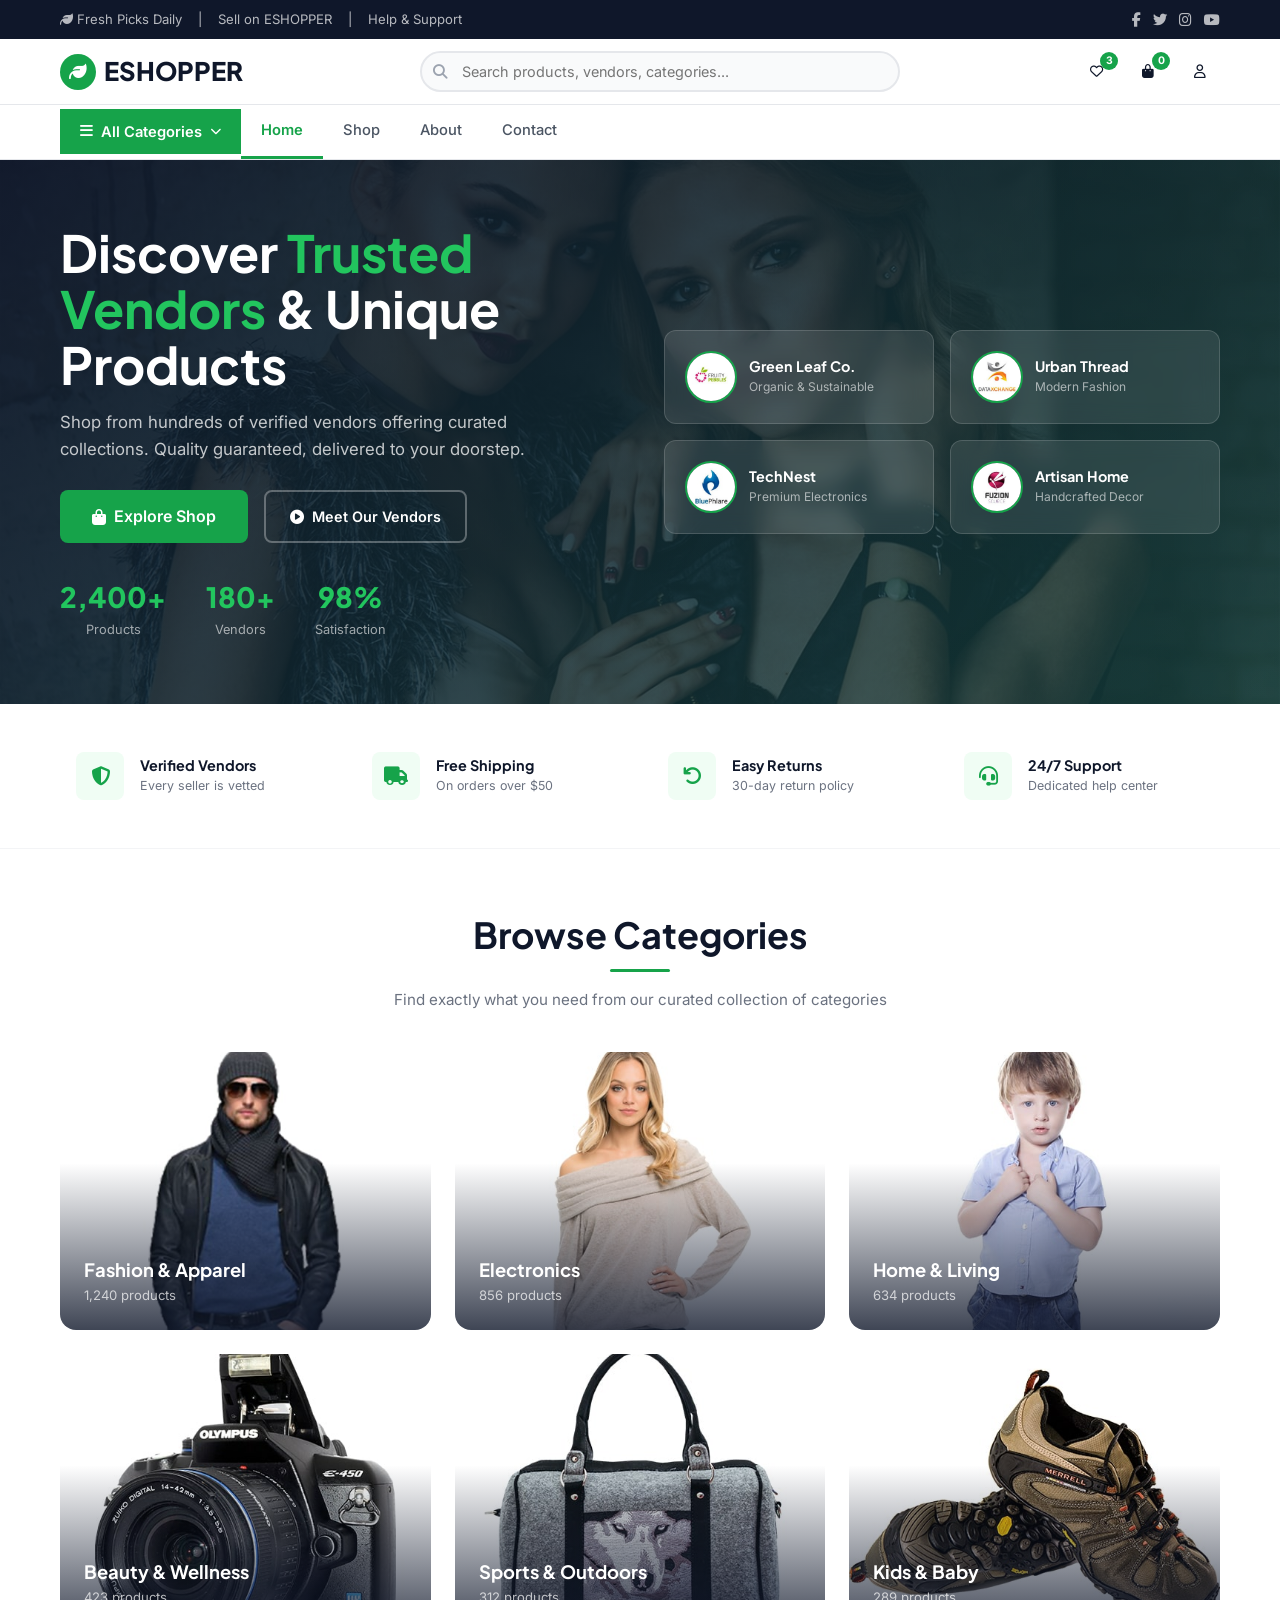
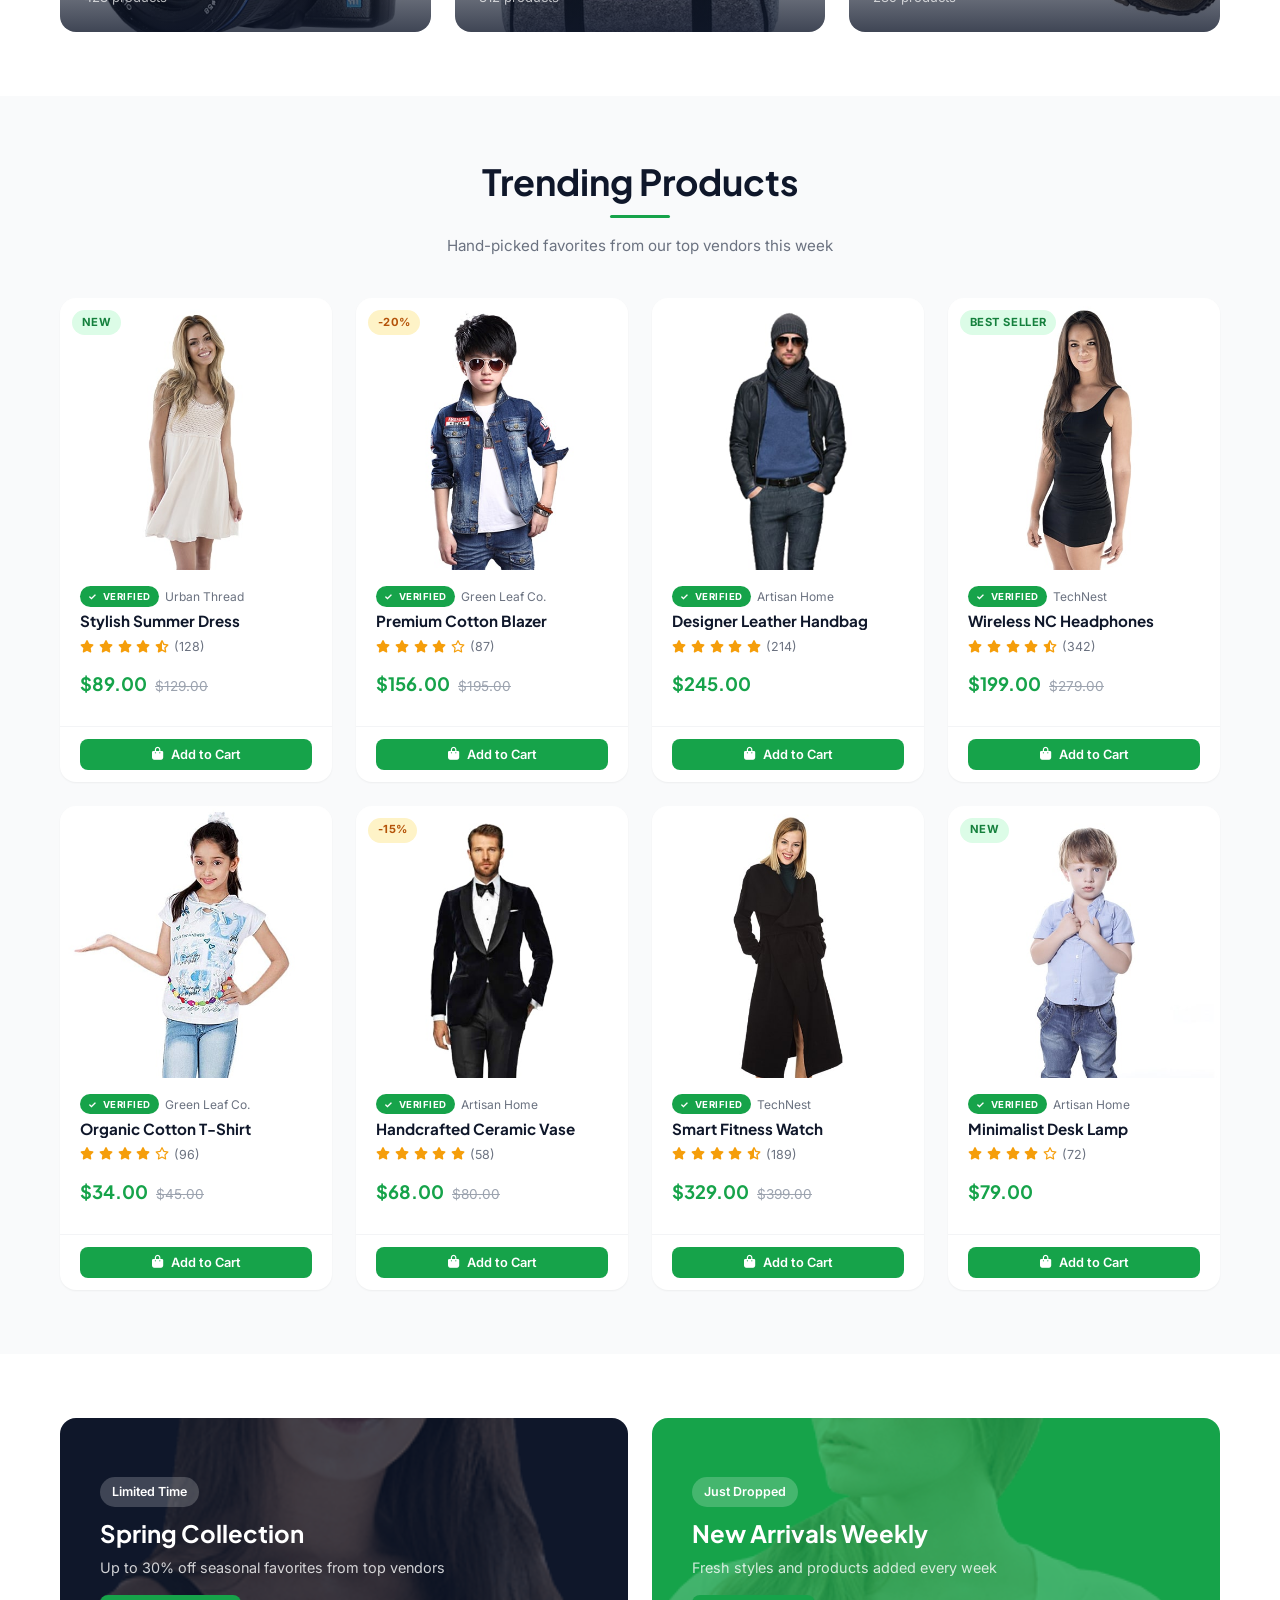
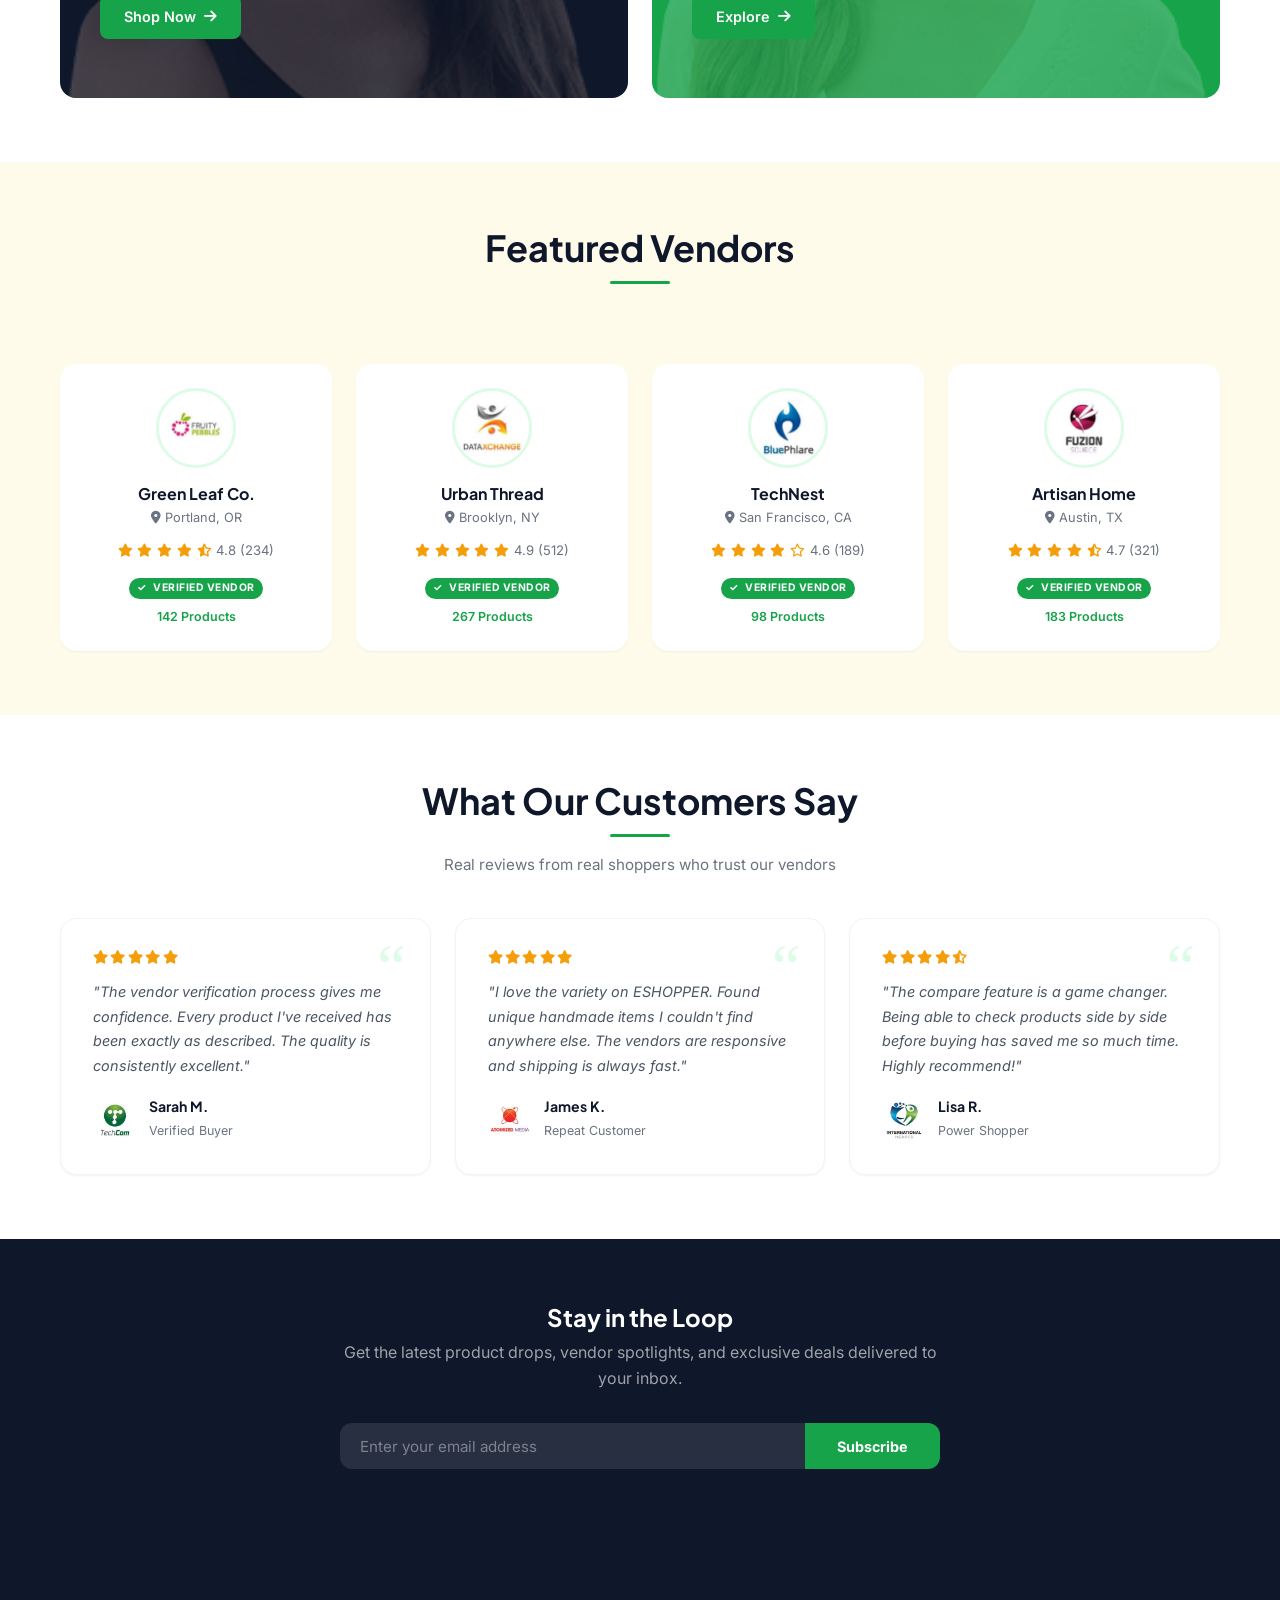
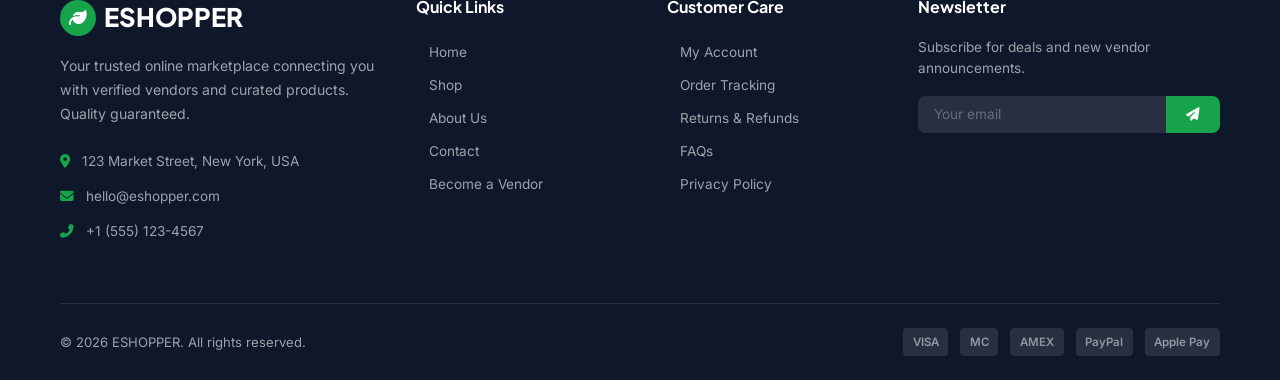
<file: index.html>
<!DOCTYPE html>
<html lang="en">
<head>
  <meta charset="utf-8">
  <meta name="viewport" content="width=device-width, initial-scale=1.0">
  <title>ESHOPPER - Online Marketplace</title>
  <meta name="description" content="ESHOPPER - Discover curated products from verified vendors. Your trusted online marketplace for quality goods.">
  <link rel="preconnect" href="https://fonts.googleapis.com">
  <link rel="preconnect" href="https://fonts.gstatic.com" crossorigin>
  <link href="https://fonts.googleapis.com/css2?family=Inter:wght@400;500;600;700&family=Plus+Jakarta+Sans:wght@500;600;700;800&display=swap" rel="stylesheet">
  <link rel="stylesheet" href="https://cdnjs.cloudflare.com/ajax/libs/font-awesome/6.5.1/css/all.min.css">
  <link rel="stylesheet" href="assets/css/style.css">
</head>
<body>

  <!-- Topbar -->
  <div class="topbar">
    <div class="container">
      <div class="topbar-inner">
        <div class="topbar-links">
          <a href="#"><i class="fas fa-leaf"></i> Fresh Picks Daily</a>
          <span>|</span>
          <a href="#">Sell on ESHOPPER</a>
          <span>|</span>
          <a href="#">Help & Support</a>
        </div>
        <div class="topbar-social">
          <a href="#"><i class="fab fa-facebook-f"></i></a>
          <a href="#"><i class="fab fa-twitter"></i></a>
          <a href="#"><i class="fab fa-instagram"></i></a>
          <a href="#"><i class="fab fa-youtube"></i></a>
        </div>
      </div>
    </div>
  </div>

  <!-- Header -->
  <header class="header" id="header">
    <div class="container">
      <div class="header-inner">
        <a href="index.html" class="logo">
          <span class="logo-leaf"><i class="fas fa-leaf"></i></span>
          ESHOPPER
        </a>
        <div class="search-bar">
          <i class="fas fa-search search-icon"></i>
          <input type="text" placeholder="Search products, vendors, categories...">
        </div>
        <div class="header-actions">
          <button class="header-action-btn" aria-label="Wishlist">
            <i class="far fa-heart"></i>
            <span class="count">3</span>
          </button>
          <button class="header-action-btn" aria-label="Cart" data-add>
            <i class="fas fa-shopping-bag"></i>
            <span class="count">0</span>
          </button>
          <button class="header-action-btn" aria-label="Account">
            <i class="far fa-user"></i>
          </button>
          <button class="burger" id="burger" aria-label="Toggle menu">
            <span></span><span></span><span></span>
          </button>
        </div>
      </div>
    </div>
  </header>

  <!-- Navigation -->
  <nav class="navbar" id="navbar">
    <div class="container">
      <div class="navbar-inner">
        <div class="categories-dropdown" id="categoriesDropdown">
          <button class="categories-trigger" id="catTrigger">
            <i class="fas fa-bars"></i> All Categories <i class="fas fa-chevron-down" style="font-size:0.7rem"></i>
          </button>
          <div class="categories-menu" id="catMenu">
            <a href="shop.html"><i class="fas fa-tshirt"></i> Fashion & Apparel <span class="cat-count">1,240</span></a>
            <a href="shop.html"><i class="fas fa-laptop"></i> Electronics <span class="cat-count">856</span></a>
            <a href="shop.html"><i class="fas fa-couch"></i> Home & Living <span class="cat-count">634</span></a>
            <a href="shop.html"><i class="fas fa-spa"></i> Beauty & Wellness <span class="cat-count">423</span></a>
            <a href="shop.html"><i class="fas fa-dumbbell"></i> Sports & Outdoors <span class="cat-count">312</span></a>
            <a href="shop.html"><i class="fas fa-baby"></i> Kids & Baby <span class="cat-count">289</span></a>
            <a href="shop.html"><i class="fas fa-utensils"></i> Food & Grocery <span class="cat-count">567</span></a>
            <a href="shop.html"><i class="fas fa-book"></i> Books & Stationery <span class="cat-count">198</span></a>
          </div>
        </div>
        <div class="nav-links" id="navLinks">
          <a href="index.html" class="active">Home</a>
          <a href="shop.html">Shop</a>
          <a href="about.html">About</a>
          <a href="contact.html">Contact</a>
        </div>
      </div>
    </div>
  </nav>
  <div class="nav-overlay" id="navOverlay"></div>

  <!-- Hero -->
  <section class="hero">
    <div class="hero-bg">
      <img src="assets/img/carousel-1.jpg" alt="Marketplace hero">
    </div>
    <div class="hero-overlay"></div>
    <div class="container">
      <div class="hero-content">
        <div class="hero-grid">
          <div class="hero-text reveal">
            <h1>Discover <span>Trusted Vendors</span> & Unique Products</h1>
            <p>Shop from hundreds of verified vendors offering curated collections. Quality guaranteed, delivered to your doorstep.</p>
            <div class="hero-buttons">
              <a href="shop.html" class="btn btn-primary btn-lg"><i class="fas fa-shopping-bag"></i> Explore Shop</a>
              <a href="about.html" class="btn btn-outline" style="border-color:rgba(255,255,255,0.3);color:var(--white)"><i class="fas fa-play-circle"></i> Meet Our Vendors</a>
            </div>
            <div class="hero-stats">
              <div class="hero-stat">
                <div class="num">2,400+</div>
                <div class="label">Products</div>
              </div>
              <div class="hero-stat">
                <div class="num">180+</div>
                <div class="label">Vendors</div>
              </div>
              <div class="hero-stat">
                <div class="num">98%</div>
                <div class="label">Satisfaction</div>
              </div>
            </div>
          </div>
          <div class="hero-vendors reveal">
            <div class="hero-vendor-card">
              <img src="assets/img/vendor-1.jpg" alt="Vendor" class="hero-vendor-img">
              <div class="hero-vendor-info">
                <h4>Green Leaf Co.</h4>
                <p>Organic & Sustainable</p>
              </div>
            </div>
            <div class="hero-vendor-card">
              <img src="assets/img/vendor-2.jpg" alt="Vendor" class="hero-vendor-img">
              <div class="hero-vendor-info">
                <h4>Urban Thread</h4>
                <p>Modern Fashion</p>
              </div>
            </div>
            <div class="hero-vendor-card">
              <img src="assets/img/vendor-3.jpg" alt="Vendor" class="hero-vendor-img">
              <div class="hero-vendor-info">
                <h4>TechNest</h4>
                <p>Premium Electronics</p>
              </div>
            </div>
            <div class="hero-vendor-card">
              <img src="assets/img/vendor-4.jpg" alt="Vendor" class="hero-vendor-img">
              <div class="hero-vendor-info">
                <h4>Artisan Home</h4>
                <p>Handcrafted Decor</p>
              </div>
            </div>
          </div>
        </div>
      </div>
    </div>
  </section>

  <!-- Features Bar -->
  <section class="features-bar">
    <div class="container">
      <div class="features-grid reveal">
        <div class="feature-card">
          <div class="feature-icon"><i class="fas fa-shield-alt"></i></div>
          <div>
            <h5>Verified Vendors</h5>
            <p>Every seller is vetted</p>
          </div>
        </div>
        <div class="feature-card">
          <div class="feature-icon"><i class="fas fa-truck"></i></div>
          <div>
            <h5>Free Shipping</h5>
            <p>On orders over $50</p>
          </div>
        </div>
        <div class="feature-card">
          <div class="feature-icon"><i class="fas fa-undo"></i></div>
          <div>
            <h5>Easy Returns</h5>
            <p>30-day return policy</p>
          </div>
        </div>
        <div class="feature-card">
          <div class="feature-icon"><i class="fas fa-headset"></i></div>
          <div>
            <h5>24/7 Support</h5>
            <p>Dedicated help center</p>
          </div>
        </div>
      </div>
    </div>
  </section>

  <!-- Categories -->
  <section class="categories">
    <div class="container">
      <h2 class="section-title reveal">Browse Categories</h2>
      <p class="section-subtitle reveal">Find exactly what you need from our curated collection of categories</p>
      <div class="categories-grid">
        <a href="shop.html" class="cat-card reveal">
          <img src="assets/img/cat-1.jpg" alt="Fashion">
          <div class="cat-card-overlay">
            <h3>Fashion & Apparel</h3>
            <span>1,240 products</span>
          </div>
        </a>
        <a href="shop.html" class="cat-card reveal">
          <img src="assets/img/cat-2.jpg" alt="Electronics">
          <div class="cat-card-overlay">
            <h3>Electronics</h3>
            <span>856 products</span>
          </div>
        </a>
        <a href="shop.html" class="cat-card reveal">
          <img src="assets/img/cat-3.jpg" alt="Home & Living">
          <div class="cat-card-overlay">
            <h3>Home & Living</h3>
            <span>634 products</span>
          </div>
        </a>
        <a href="shop.html" class="cat-card reveal">
          <img src="assets/img/cat-4.jpg" alt="Beauty">
          <div class="cat-card-overlay">
            <h3>Beauty & Wellness</h3>
            <span>423 products</span>
          </div>
        </a>
        <a href="shop.html" class="cat-card reveal">
          <img src="assets/img/cat-5.jpg" alt="Sports">
          <div class="cat-card-overlay">
            <h3>Sports & Outdoors</h3>
            <span>312 products</span>
          </div>
        </a>
        <a href="shop.html" class="cat-card reveal">
          <img src="assets/img/cat-6.jpg" alt="Kids">
          <div class="cat-card-overlay">
            <h3>Kids & Baby</h3>
            <span>289 products</span>
          </div>
        </a>
      </div>
    </div>
  </section>

  <!-- Trending Products -->
  <section class="products">
    <div class="container">
      <h2 class="section-title reveal">Trending Products</h2>
      <p class="section-subtitle reveal">Hand-picked favorites from our top vendors this week</p>
      <div class="product-grid">
        <div class="product-card reveal">
          <div class="product-img">
            <img src="assets/img/product-1.jpg" alt="Stylish Summer Dress">
            <div class="product-badges"><span class="badge badge-green">New</span></div>
            <div class="product-actions">
              <button class="product-action-btn" aria-label="Wishlist"><i class="far fa-heart"></i></button>
              <button class="product-action-btn" aria-label="Quick view"><i class="far fa-eye"></i></button>
            </div>
          </div>
          <div class="product-body">
            <div class="product-vendor"><span class="badge badge-verified">Verified</span> Urban Thread</div>
            <h4>Stylish Summer Dress</h4>
            <div class="product-rating"><i class="fas fa-star"></i><i class="fas fa-star"></i><i class="fas fa-star"></i><i class="fas fa-star"></i><i class="fas fa-star-half-alt"></i> <span>(128)</span></div>
            <div class="product-price"><span class="current">$89.00</span><span class="original">$129.00</span></div>
          </div>
          <div class="product-footer">
            <button class="btn btn-primary btn-sm" data-add><i class="fas fa-shopping-bag"></i> Add to Cart</button>
          </div>
        </div>

        <div class="product-card reveal">
          <div class="product-img">
            <img src="assets/img/product-2.jpg" alt="Premium Cotton Blazer">
            <div class="product-badges"><span class="badge badge-amber">-20%</span></div>
            <div class="product-actions">
              <button class="product-action-btn" aria-label="Wishlist"><i class="far fa-heart"></i></button>
              <button class="product-action-btn" aria-label="Quick view"><i class="far fa-eye"></i></button>
            </div>
          </div>
          <div class="product-body">
            <div class="product-vendor"><span class="badge badge-verified">Verified</span> Green Leaf Co.</div>
            <h4>Premium Cotton Blazer</h4>
            <div class="product-rating"><i class="fas fa-star"></i><i class="fas fa-star"></i><i class="fas fa-star"></i><i class="fas fa-star"></i><i class="far fa-star"></i> <span>(87)</span></div>
            <div class="product-price"><span class="current">$156.00</span><span class="original">$195.00</span></div>
          </div>
          <div class="product-footer">
            <button class="btn btn-primary btn-sm" data-add><i class="fas fa-shopping-bag"></i> Add to Cart</button>
          </div>
        </div>

        <div class="product-card reveal">
          <div class="product-img">
            <img src="assets/img/product-3.jpg" alt="Designer Leather Handbag">
            <div class="product-actions">
              <button class="product-action-btn" aria-label="Wishlist"><i class="far fa-heart"></i></button>
              <button class="product-action-btn" aria-label="Quick view"><i class="far fa-eye"></i></button>
            </div>
          </div>
          <div class="product-body">
            <div class="product-vendor"><span class="badge badge-verified">Verified</span> Artisan Home</div>
            <h4>Designer Leather Handbag</h4>
            <div class="product-rating"><i class="fas fa-star"></i><i class="fas fa-star"></i><i class="fas fa-star"></i><i class="fas fa-star"></i><i class="fas fa-star"></i> <span>(214)</span></div>
            <div class="product-price"><span class="current">$245.00</span></div>
          </div>
          <div class="product-footer">
            <button class="btn btn-primary btn-sm" data-add><i class="fas fa-shopping-bag"></i> Add to Cart</button>
          </div>
        </div>

        <div class="product-card reveal">
          <div class="product-img">
            <img src="assets/img/product-4.jpg" alt="Wireless Noise-Cancelling Headphones">
            <div class="product-badges"><span class="badge badge-green">Best Seller</span></div>
            <div class="product-actions">
              <button class="product-action-btn" aria-label="Wishlist"><i class="far fa-heart"></i></button>
              <button class="product-action-btn" aria-label="Quick view"><i class="far fa-eye"></i></button>
            </div>
          </div>
          <div class="product-body">
            <div class="product-vendor"><span class="badge badge-verified">Verified</span> TechNest</div>
            <h4>Wireless NC Headphones</h4>
            <div class="product-rating"><i class="fas fa-star"></i><i class="fas fa-star"></i><i class="fas fa-star"></i><i class="fas fa-star"></i><i class="fas fa-star-half-alt"></i> <span>(342)</span></div>
            <div class="product-price"><span class="current">$199.00</span><span class="original">$279.00</span></div>
          </div>
          <div class="product-footer">
            <button class="btn btn-primary btn-sm" data-add><i class="fas fa-shopping-bag"></i> Add to Cart</button>
          </div>
        </div>

        <div class="product-card reveal">
          <div class="product-img">
            <img src="assets/img/product-5.jpg" alt="Organic Cotton T-Shirt">
            <div class="product-actions">
              <button class="product-action-btn" aria-label="Wishlist"><i class="far fa-heart"></i></button>
              <button class="product-action-btn" aria-label="Quick view"><i class="far fa-eye"></i></button>
            </div>
          </div>
          <div class="product-body">
            <div class="product-vendor"><span class="badge badge-verified">Verified</span> Green Leaf Co.</div>
            <h4>Organic Cotton T-Shirt</h4>
            <div class="product-rating"><i class="fas fa-star"></i><i class="fas fa-star"></i><i class="fas fa-star"></i><i class="fas fa-star"></i><i class="far fa-star"></i> <span>(96)</span></div>
            <div class="product-price"><span class="current">$34.00</span><span class="original">$45.00</span></div>
          </div>
          <div class="product-footer">
            <button class="btn btn-primary btn-sm" data-add><i class="fas fa-shopping-bag"></i> Add to Cart</button>
          </div>
        </div>

        <div class="product-card reveal">
          <div class="product-img">
            <img src="assets/img/product-6.jpg" alt="Handcrafted Ceramic Vase">
            <div class="product-badges"><span class="badge badge-amber">-15%</span></div>
            <div class="product-actions">
              <button class="product-action-btn" aria-label="Wishlist"><i class="far fa-heart"></i></button>
              <button class="product-action-btn" aria-label="Quick view"><i class="far fa-eye"></i></button>
            </div>
          </div>
          <div class="product-body">
            <div class="product-vendor"><span class="badge badge-verified">Verified</span> Artisan Home</div>
            <h4>Handcrafted Ceramic Vase</h4>
            <div class="product-rating"><i class="fas fa-star"></i><i class="fas fa-star"></i><i class="fas fa-star"></i><i class="fas fa-star"></i><i class="fas fa-star"></i> <span>(58)</span></div>
            <div class="product-price"><span class="current">$68.00</span><span class="original">$80.00</span></div>
          </div>
          <div class="product-footer">
            <button class="btn btn-primary btn-sm" data-add><i class="fas fa-shopping-bag"></i> Add to Cart</button>
          </div>
        </div>

        <div class="product-card reveal">
          <div class="product-img">
            <img src="assets/img/product-7.jpg" alt="Smart Fitness Watch">
            <div class="product-actions">
              <button class="product-action-btn" aria-label="Wishlist"><i class="far fa-heart"></i></button>
              <button class="product-action-btn" aria-label="Quick view"><i class="far fa-eye"></i></button>
            </div>
          </div>
          <div class="product-body">
            <div class="product-vendor"><span class="badge badge-verified">Verified</span> TechNest</div>
            <h4>Smart Fitness Watch</h4>
            <div class="product-rating"><i class="fas fa-star"></i><i class="fas fa-star"></i><i class="fas fa-star"></i><i class="fas fa-star"></i><i class="fas fa-star-half-alt"></i> <span>(189)</span></div>
            <div class="product-price"><span class="current">$329.00</span><span class="original">$399.00</span></div>
          </div>
          <div class="product-footer">
            <button class="btn btn-primary btn-sm" data-add><i class="fas fa-shopping-bag"></i> Add to Cart</button>
          </div>
        </div>

        <div class="product-card reveal">
          <div class="product-img">
            <img src="assets/img/product-8.jpg" alt="Minimalist Desk Lamp">
            <div class="product-badges"><span class="badge badge-green">New</span></div>
            <div class="product-actions">
              <button class="product-action-btn" aria-label="Wishlist"><i class="far fa-heart"></i></button>
              <button class="product-action-btn" aria-label="Quick view"><i class="far fa-eye"></i></button>
            </div>
          </div>
          <div class="product-body">
            <div class="product-vendor"><span class="badge badge-verified">Verified</span> Artisan Home</div>
            <h4>Minimalist Desk Lamp</h4>
            <div class="product-rating"><i class="fas fa-star"></i><i class="fas fa-star"></i><i class="fas fa-star"></i><i class="fas fa-star"></i><i class="far fa-star"></i> <span>(72)</span></div>
            <div class="product-price"><span class="current">$79.00</span></div>
          </div>
          <div class="product-footer">
            <button class="btn btn-primary btn-sm" data-add><i class="fas fa-shopping-bag"></i> Add to Cart</button>
          </div>
        </div>
      </div>
    </div>
  </section>

  <!-- Offers -->
  <section class="offers">
    <div class="container">
      <div class="offers-grid">
        <div class="offer-card dark reveal">
          <img src="assets/img/offer-1.png" alt="Spring Collection">
          <div class="offer-content">
            <span class="offer-tag">Limited Time</span>
            <h3>Spring Collection</h3>
            <p>Up to 30% off seasonal favorites from top vendors</p>
            <a href="shop.html" class="btn btn-primary">Shop Now <i class="fas fa-arrow-right"></i></a>
          </div>
        </div>
        <div class="offer-card green reveal">
          <img src="assets/img/offer-2.png" alt="New Arrivals">
          <div class="offer-content">
            <span class="offer-tag">Just Dropped</span>
            <h3>New Arrivals Weekly</h3>
            <p>Fresh styles and products added every week</p>
            <a href="shop.html" class="btn btn-primary">Explore <i class="fas fa-arrow-right"></i></a>
          </div>
        </div>
      </div>
    </div>
  </section>

  <!-- Vendors -->
  <section class="vendors">
    <div class="container">
      <h2 class="section-title reveal">Featured Vendors</h2>
      <p class="section-subtitle reveal">Meet the trusted sellers behind our curated marketplace</p>
      <div class="vendors-grid">
        <div class="vendor-card reveal">
          <img src="assets/img/vendor-1.jpg" alt="Green Leaf Co." class="vendor-img">
          <h4>Green Leaf Co.</h4>
          <div class="vendor-location"><i class="fas fa-map-marker-alt"></i> Portland, OR</div>
          <div class="vendor-rating"><i class="fas fa-star"></i><i class="fas fa-star"></i><i class="fas fa-star"></i><i class="fas fa-star"></i><i class="fas fa-star-half-alt"></i> <span>4.8 (234)</span></div>
          <span class="badge badge-verified">Verified Vendor</span>
          <div class="vendor-products-count" style="margin-top:0.5rem">142 Products</div>
        </div>
        <div class="vendor-card reveal">
          <img src="assets/img/vendor-2.jpg" alt="Urban Thread" class="vendor-img">
          <h4>Urban Thread</h4>
          <div class="vendor-location"><i class="fas fa-map-marker-alt"></i> Brooklyn, NY</div>
          <div class="vendor-rating"><i class="fas fa-star"></i><i class="fas fa-star"></i><i class="fas fa-star"></i><i class="fas fa-star"></i><i class="fas fa-star"></i> <span>4.9 (512)</span></div>
          <span class="badge badge-verified">Verified Vendor</span>
          <div class="vendor-products-count" style="margin-top:0.5rem">267 Products</div>
        </div>
        <div class="vendor-card reveal">
          <img src="assets/img/vendor-3.jpg" alt="TechNest" class="vendor-img">
          <h4>TechNest</h4>
          <div class="vendor-location"><i class="fas fa-map-marker-alt"></i> San Francisco, CA</div>
          <div class="vendor-rating"><i class="fas fa-star"></i><i class="fas fa-star"></i><i class="fas fa-star"></i><i class="fas fa-star"></i><i class="far fa-star"></i> <span>4.6 (189)</span></div>
          <span class="badge badge-verified">Verified Vendor</span>
          <div class="vendor-products-count" style="margin-top:0.5rem">98 Products</div>
        </div>
        <div class="vendor-card reveal">
          <img src="assets/img/vendor-4.jpg" alt="Artisan Home" class="vendor-img">
          <h4>Artisan Home</h4>
          <div class="vendor-location"><i class="fas fa-map-marker-alt"></i> Austin, TX</div>
          <div class="vendor-rating"><i class="fas fa-star"></i><i class="fas fa-star"></i><i class="fas fa-star"></i><i class="fas fa-star"></i><i class="fas fa-star-half-alt"></i> <span>4.7 (321)</span></div>
          <span class="badge badge-verified">Verified Vendor</span>
          <div class="vendor-products-count" style="margin-top:0.5rem">183 Products</div>
        </div>
      </div>
    </div>
  </section>

  <!-- Testimonials -->
  <section class="testimonials">
    <div class="container">
      <h2 class="section-title reveal">What Our Customers Say</h2>
      <p class="section-subtitle reveal">Real reviews from real shoppers who trust our vendors</p>
      <div class="testimonials-grid">
        <div class="testimonial-card reveal">
          <div class="testimonial-stars"><i class="fas fa-star"></i><i class="fas fa-star"></i><i class="fas fa-star"></i><i class="fas fa-star"></i><i class="fas fa-star"></i></div>
          <p>"The vendor verification process gives me confidence. Every product I've received has been exactly as described. The quality is consistently excellent."</p>
          <div class="testimonial-author">
            <img src="assets/img/vendor-5.jpg" alt="Sarah M.">
            <div>
              <h5>Sarah M.</h5>
              <span>Verified Buyer</span>
            </div>
          </div>
        </div>
        <div class="testimonial-card reveal">
          <div class="testimonial-stars"><i class="fas fa-star"></i><i class="fas fa-star"></i><i class="fas fa-star"></i><i class="fas fa-star"></i><i class="fas fa-star"></i></div>
          <p>"I love the variety on ESHOPPER. Found unique handmade items I couldn't find anywhere else. The vendors are responsive and shipping is always fast."</p>
          <div class="testimonial-author">
            <img src="assets/img/vendor-6.jpg" alt="James K.">
            <div>
              <h5>James K.</h5>
              <span>Repeat Customer</span>
            </div>
          </div>
        </div>
        <div class="testimonial-card reveal">
          <div class="testimonial-stars"><i class="fas fa-star"></i><i class="fas fa-star"></i><i class="fas fa-star"></i><i class="fas fa-star"></i><i class="fas fa-star-half-alt"></i></div>
          <p>"The compare feature is a game changer. Being able to check products side by side before buying has saved me so much time. Highly recommend!"</p>
          <div class="testimonial-author">
            <img src="assets/img/vendor-7.jpg" alt="Lisa R.">
            <div>
              <h5>Lisa R.</h5>
              <span>Power Shopper</span>
            </div>
          </div>
        </div>
      </div>
    </div>
  </section>

  <!-- Newsletter -->
  <section class="newsletter">
    <div class="container">
      <div class="newsletter-inner reveal">
        <h2>Stay in the Loop</h2>
        <p>Get the latest product drops, vendor spotlights, and exclusive deals delivered to your inbox.</p>
        <form class="newsletter-form" data-form>
          <input type="email" placeholder="Enter your email address" required>
          <button type="submit">Subscribe</button>
        </form>
      </div>
    </div>
  </section>

  <!-- Footer -->
  <footer class="footer">
    <div class="container">
      <div class="footer-grid">
        <div class="footer-brand">
          <a href="index.html" class="logo">
            <span class="logo-leaf"><i class="fas fa-leaf"></i></span>
            ESHOPPER
          </a>
          <p>Your trusted online marketplace connecting you with verified vendors and curated products. Quality guaranteed.</p>
          <div class="footer-contact">
            <p><i class="fas fa-map-marker-alt"></i> 123 Market Street, New York, USA</p>
            <p><i class="fas fa-envelope"></i> hello@eshopper.com</p>
            <p><i class="fas fa-phone-alt"></i> +1 (555) 123-4567</p>
          </div>
        </div>
        <div>
          <h4>Quick Links</h4>
          <div class="footer-links">
            <a href="index.html">Home</a>
            <a href="shop.html">Shop</a>
            <a href="about.html">About Us</a>
            <a href="contact.html">Contact</a>
            <a href="#">Become a Vendor</a>
          </div>
        </div>
        <div>
          <h4>Customer Care</h4>
          <div class="footer-links">
            <a href="#">My Account</a>
            <a href="#">Order Tracking</a>
            <a href="#">Returns & Refunds</a>
            <a href="#">FAQs</a>
            <a href="#">Privacy Policy</a>
          </div>
        </div>
        <div>
          <h4>Newsletter</h4>
          <p style="font-size:0.85rem; margin-bottom:1rem">Subscribe for deals and new vendor announcements.</p>
          <form class="footer-newsletter-form" data-form>
            <input type="email" placeholder="Your email" required>
            <button type="submit"><i class="fas fa-paper-plane"></i></button>
          </form>
        </div>
      </div>
      <div class="footer-bottom">
        <p>&copy; <span data-year></span> ESHOPPER. All rights reserved.</p>
        <div class="footer-payments">
          <span>VISA</span>
          <span>MC</span>
          <span>AMEX</span>
          <span>PayPal</span>
          <span>Apple Pay</span>
        </div>
      </div>
    </div>
  </footer>

  <!-- Back to Top -->
  <button class="back-to-top" id="backToTop" aria-label="Back to top"><i class="fas fa-chevron-up"></i></button>

  <!-- Toast -->
  <div class="toast" id="toast"><span class="toast-icon"><i class="fas fa-check-circle"></i></span> Added to cart!</div>

  <script src="assets/js/main.js"></script>
</body>
</html>
</file>
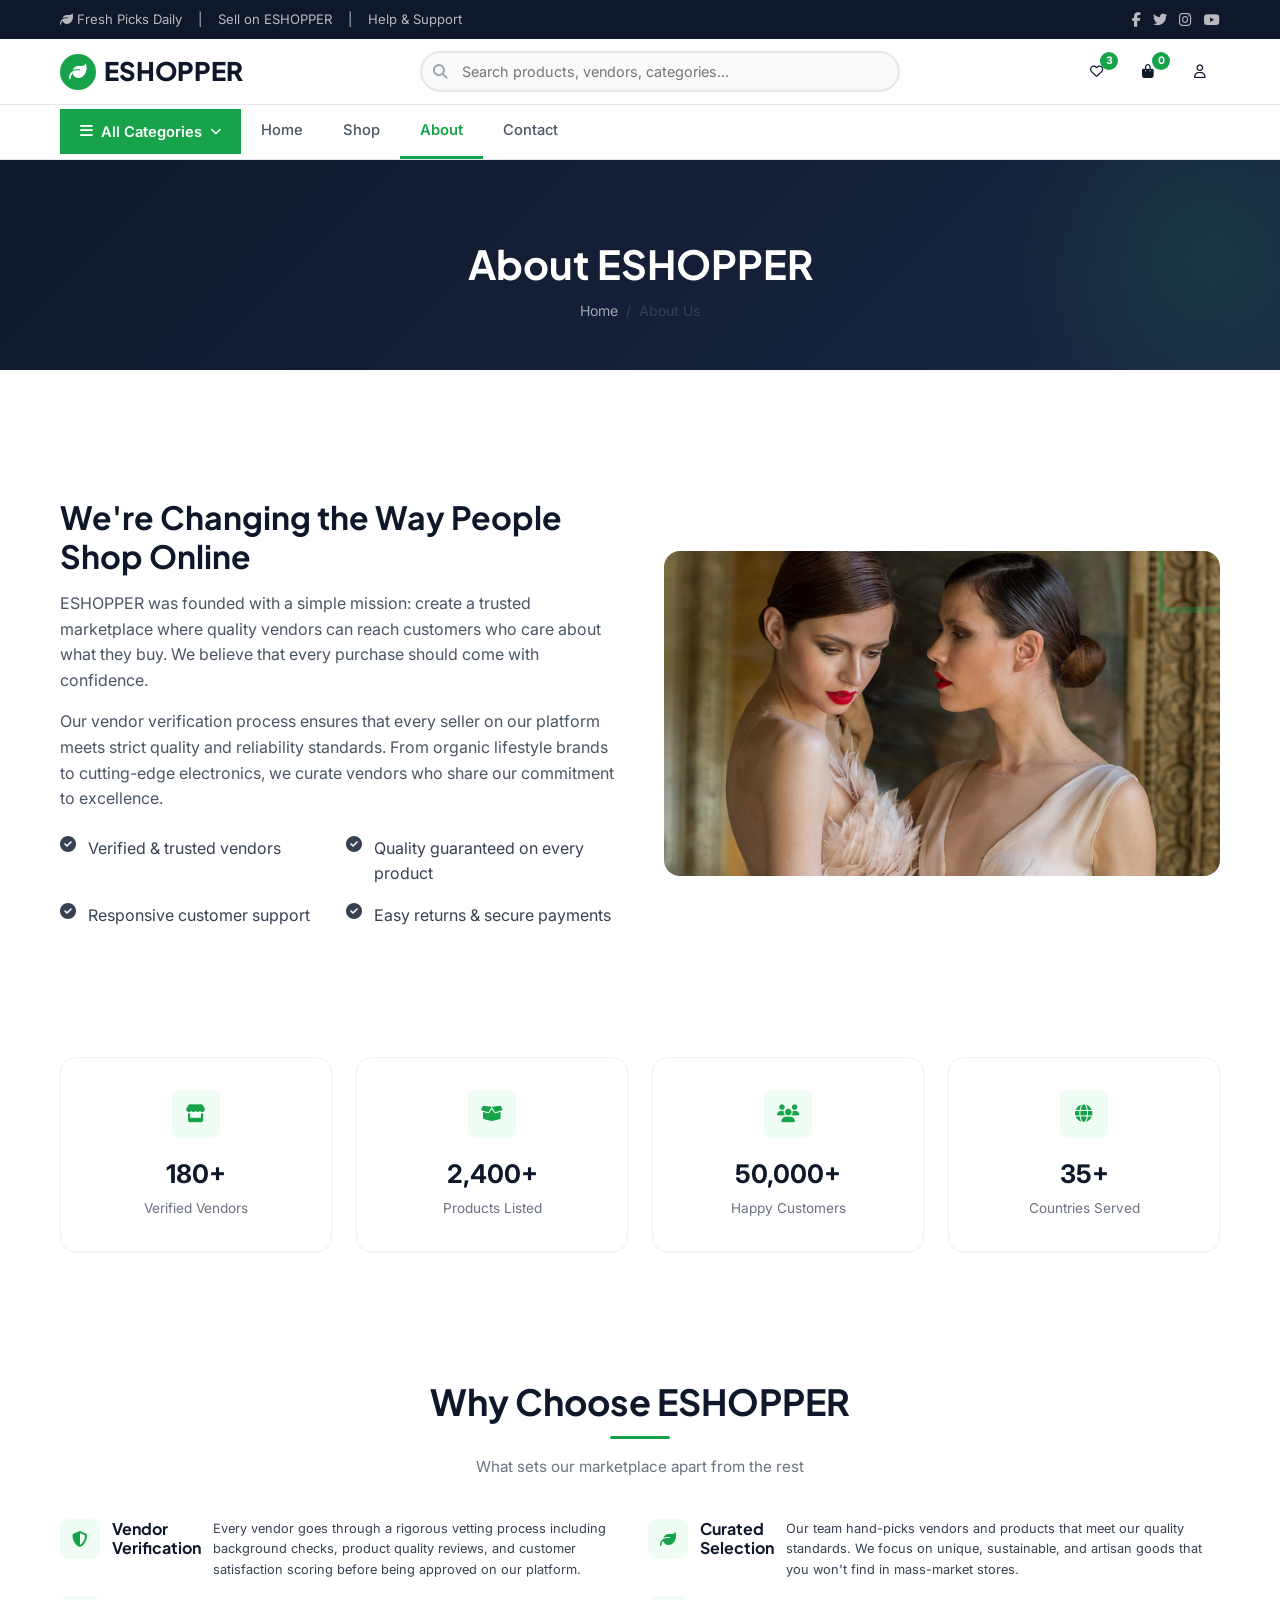
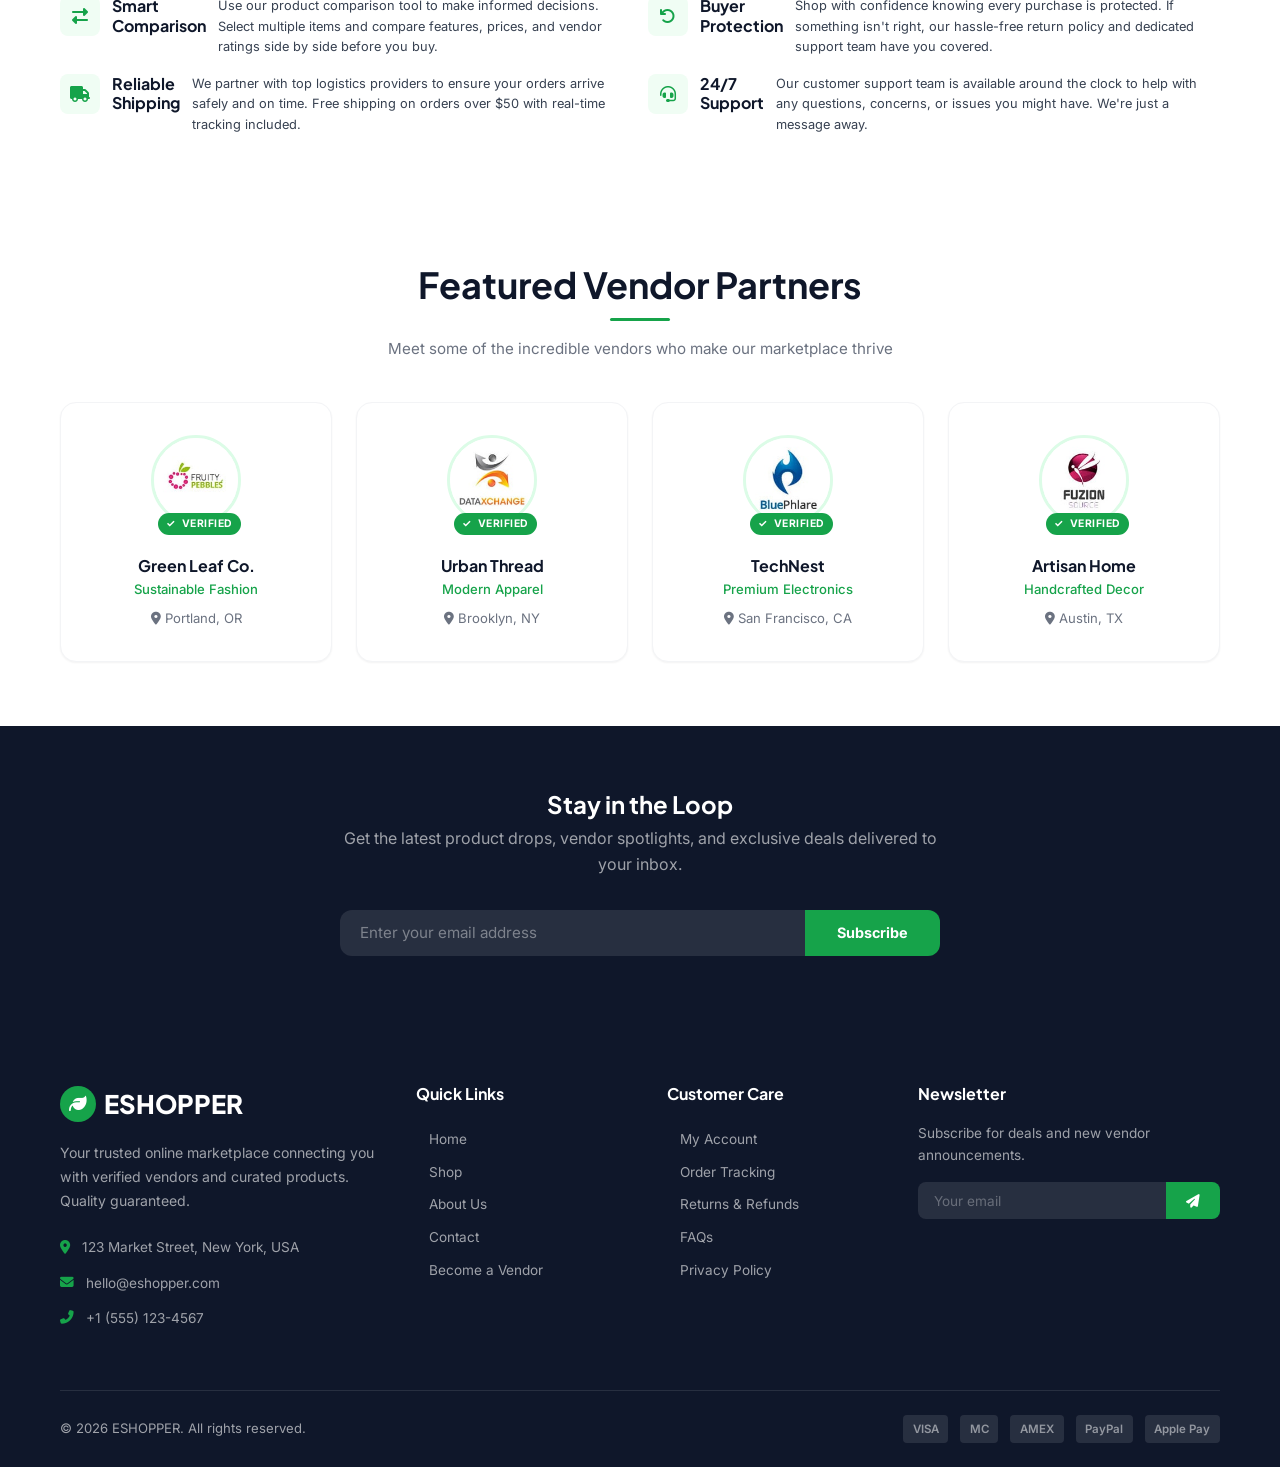
<file: about.html>
<!DOCTYPE html>
<html lang="en">
<head>
  <meta charset="utf-8">
  <meta name="viewport" content="width=device-width, initial-scale=1.0">
  <title>About Us - ESHOPPER</title>
  <meta name="description" content="Learn about ESHOPPER - Our mission to connect you with verified vendors and curated products.">
  <link rel="preconnect" href="https://fonts.googleapis.com">
  <link rel="preconnect" href="https://fonts.gstatic.com" crossorigin>
  <link href="https://fonts.googleapis.com/css2?family=Inter:wght@400;500;600;700&family=Plus+Jakarta+Sans:wght@500;600;700;800&display=swap" rel="stylesheet">
  <link rel="stylesheet" href="https://cdnjs.cloudflare.com/ajax/libs/font-awesome/6.5.1/css/all.min.css">
  <link rel="stylesheet" href="assets/css/style.css">
</head>
<body>

  <!-- Topbar -->
  <div class="topbar">
    <div class="container">
      <div class="topbar-inner">
        <div class="topbar-links">
          <a href="#"><i class="fas fa-leaf"></i> Fresh Picks Daily</a>
          <span>|</span>
          <a href="#">Sell on ESHOPPER</a>
          <span>|</span>
          <a href="#">Help & Support</a>
        </div>
        <div class="topbar-social">
          <a href="#"><i class="fab fa-facebook-f"></i></a>
          <a href="#"><i class="fab fa-twitter"></i></a>
          <a href="#"><i class="fab fa-instagram"></i></a>
          <a href="#"><i class="fab fa-youtube"></i></a>
        </div>
      </div>
    </div>
  </div>

  <!-- Header -->
  <header class="header" id="header">
    <div class="container">
      <div class="header-inner">
        <a href="index.html" class="logo">
          <span class="logo-leaf"><i class="fas fa-leaf"></i></span>
          ESHOPPER
        </a>
        <div class="search-bar">
          <i class="fas fa-search search-icon"></i>
          <input type="text" placeholder="Search products, vendors, categories...">
        </div>
        <div class="header-actions">
          <button class="header-action-btn" aria-label="Wishlist">
            <i class="far fa-heart"></i>
            <span class="count">3</span>
          </button>
          <button class="header-action-btn" aria-label="Cart" data-add>
            <i class="fas fa-shopping-bag"></i>
            <span class="count">0</span>
          </button>
          <button class="header-action-btn" aria-label="Account">
            <i class="far fa-user"></i>
          </button>
          <button class="burger" id="burger" aria-label="Toggle menu">
            <span></span><span></span><span></span>
          </button>
        </div>
      </div>
    </div>
  </header>

  <!-- Navigation -->
  <nav class="navbar" id="navbar">
    <div class="container">
      <div class="navbar-inner">
        <div class="categories-dropdown" id="categoriesDropdown">
          <button class="categories-trigger" id="catTrigger">
            <i class="fas fa-bars"></i> All Categories <i class="fas fa-chevron-down" style="font-size:0.7rem"></i>
          </button>
          <div class="categories-menu" id="catMenu">
            <a href="shop.html"><i class="fas fa-tshirt"></i> Fashion & Apparel</a>
            <a href="shop.html"><i class="fas fa-laptop"></i> Electronics</a>
            <a href="shop.html"><i class="fas fa-couch"></i> Home & Living</a>
            <a href="shop.html"><i class="fas fa-spa"></i> Beauty & Wellness</a>
            <a href="shop.html"><i class="fas fa-dumbbell"></i> Sports & Outdoors</a>
            <a href="shop.html"><i class="fas fa-baby"></i> Kids & Baby</a>
          </div>
        </div>
        <div class="nav-links" id="navLinks">
          <a href="index.html">Home</a>
          <a href="shop.html">Shop</a>
          <a href="about.html" class="active">About</a>
          <a href="contact.html">Contact</a>
        </div>
      </div>
    </div>
  </nav>
  <div class="nav-overlay" id="navOverlay"></div>

  <!-- Page Header -->
  <section class="page-header">
    <div class="container">
      <h1 class="reveal">About ESHOPPER</h1>
      <div class="breadcrumbs">
        <a href="index.html">Home</a> <span>/</span> About Us
      </div>
    </div>
  </section>

  <!-- About Intro -->
  <section class="section">
    <div class="container">
      <div class="about-grid reveal">
        <div class="about-text">
          <h2>We're Changing the Way People <span>Shop Online</span></h2>
          <p>ESHOPPER was founded with a simple mission: create a trusted marketplace where quality vendors can reach customers who care about what they buy. We believe that every purchase should come with confidence.</p>
          <p>Our vendor verification process ensures that every seller on our platform meets strict quality and reliability standards. From organic lifestyle brands to cutting-edge electronics, we curate vendors who share our commitment to excellence.</p>
          <div class="about-features">
            <div class="about-feature">
              <i class="fas fa-check-circle"></i> Verified & trusted vendors
            </div>
            <div class="about-feature">
              <i class="fas fa-check-circle"></i> Quality guaranteed on every product
            </div>
            <div class="about-feature">
              <i class="fas fa-check-circle"></i> Responsive customer support
            </div>
            <div class="about-feature">
              <i class="fas fa-check-circle"></i> Easy returns & secure payments
            </div>
          </div>
        </div>
        <div class="about-img">
          <img src="assets/img/carousel-2.jpg" alt="Our marketplace">
          <div class="about-intro-accent"></div>
        </div>
      </div>
    </div>
  </section>

  <!-- Stats -->
  <section class="section" style="padding-top:0">
    <div class="container">
      <div class="about-stats reveal">
        <div class="about-stat">
          <div class="about-stat-icon"><i class="fas fa-store"></i></div>
          <div class="about-stat-num">180+</div>
          <div class="about-stat-label">Verified Vendors</div>
        </div>
        <div class="about-stat">
          <div class="about-stat-icon"><i class="fas fa-box-open"></i></div>
          <div class="about-stat-num">2,400+</div>
          <div class="about-stat-label">Products Listed</div>
        </div>
        <div class="about-stat">
          <div class="about-stat-icon"><i class="fas fa-users"></i></div>
          <div class="about-stat-num">50,000+</div>
          <div class="about-stat-label">Happy Customers</div>
        </div>
        <div class="about-stat">
          <div class="about-stat-icon"><i class="fas fa-globe"></i></div>
          <div class="about-stat-num">35+</div>
          <div class="about-stat-label">Countries Served</div>
        </div>
      </div>
    </div>
  </section>

  <!-- Features -->
  <section class="section">
    <div class="container">
      <h2 class="section-title reveal">Why Choose ESHOPPER</h2>
      <p class="section-subtitle reveal">What sets our marketplace apart from the rest</p>
      <div class="about-features">
        <div class="about-feature reveal">
          <div class="about-feature-icon"><i class="fas fa-shield-alt"></i></div>
          <h4>Vendor Verification</h4>
          <p>Every vendor goes through a rigorous vetting process including background checks, product quality reviews, and customer satisfaction scoring before being approved on our platform.</p>
        </div>
        <div class="about-feature reveal">
          <div class="about-feature-icon"><i class="fas fa-leaf"></i></div>
          <h4>Curated Selection</h4>
          <p>Our team hand-picks vendors and products that meet our quality standards. We focus on unique, sustainable, and artisan goods that you won't find in mass-market stores.</p>
        </div>
        <div class="about-feature reveal">
          <div class="about-feature-icon"><i class="fas fa-exchange-alt"></i></div>
          <h4>Smart Comparison</h4>
          <p>Use our product comparison tool to make informed decisions. Select multiple items and compare features, prices, and vendor ratings side by side before you buy.</p>
        </div>
        <div class="about-feature reveal">
          <div class="about-feature-icon"><i class="fas fa-undo"></i></div>
          <h4>Buyer Protection</h4>
          <p>Shop with confidence knowing every purchase is protected. If something isn't right, our hassle-free return policy and dedicated support team have you covered.</p>
        </div>
        <div class="about-feature reveal">
          <div class="about-feature-icon"><i class="fas fa-truck"></i></div>
          <h4>Reliable Shipping</h4>
          <p>We partner with top logistics providers to ensure your orders arrive safely and on time. Free shipping on orders over $50 with real-time tracking included.</p>
        </div>
        <div class="about-feature reveal">
          <div class="about-feature-icon"><i class="fas fa-headset"></i></div>
          <h4>24/7 Support</h4>
          <p>Our customer support team is available around the clock to help with any questions, concerns, or issues you might have. We're just a message away.</p>
        </div>
      </div>
    </div>
  </section>

  <!-- Team / Featured Vendors -->
  <section class="section">
    <div class="container">
      <h2 class="section-title reveal">Featured Vendor Partners</h2>
      <p class="section-subtitle reveal">Meet some of the incredible vendors who make our marketplace thrive</p>
      <div class="team-grid">
        <div class="team-card reveal">
          <div class="team-img">
            <img src="assets/img/vendor-1.jpg" alt="Green Leaf Co.">
            <span class="badge badge-verified">Verified</span>
          </div>
          <h4>Green Leaf Co.</h4>
          <p class="role">Sustainable Fashion</p>
          <p class=""><i class="fas fa-map-marker-alt"></i> Portland, OR</p>
        </div>
        <div class="team-card reveal">
          <div class="team-img">
            <img src="assets/img/vendor-2.jpg" alt="Urban Thread">
            <span class="badge badge-verified">Verified</span>
          </div>
          <h4>Urban Thread</h4>
          <p class="role">Modern Apparel</p>
          <p class=""><i class="fas fa-map-marker-alt"></i> Brooklyn, NY</p>
        </div>
        <div class="team-card reveal">
          <div class="team-img">
            <img src="assets/img/vendor-3.jpg" alt="TechNest">
            <span class="badge badge-verified">Verified</span>
          </div>
          <h4>TechNest</h4>
          <p class="role">Premium Electronics</p>
          <p class=""><i class="fas fa-map-marker-alt"></i> San Francisco, CA</p>
        </div>
        <div class="team-card reveal">
          <div class="team-img">
            <img src="assets/img/vendor-4.jpg" alt="Artisan Home">
            <span class="badge badge-verified">Verified</span>
          </div>
          <h4>Artisan Home</h4>
          <p class="role">Handcrafted Decor</p>
          <p class=""><i class="fas fa-map-marker-alt"></i> Austin, TX</p>
        </div>
      </div>
    </div>
  </section>

  <!-- Newsletter -->
  <section class="newsletter">
    <div class="container">
      <div class="newsletter-inner reveal">
        <h2>Stay in the Loop</h2>
        <p>Get the latest product drops, vendor spotlights, and exclusive deals delivered to your inbox.</p>
        <form class="newsletter-form" data-form>
          <input type="email" placeholder="Enter your email address" required>
          <button type="submit">Subscribe</button>
        </form>
      </div>
    </div>
  </section>

  <!-- Footer -->
  <footer class="footer">
    <div class="container">
      <div class="footer-grid">
        <div class="footer-brand">
          <a href="index.html" class="logo">
            <span class="logo-leaf"><i class="fas fa-leaf"></i></span>
            ESHOPPER
          </a>
          <p>Your trusted online marketplace connecting you with verified vendors and curated products. Quality guaranteed.</p>
          <div class="footer-contact">
            <p><i class="fas fa-map-marker-alt"></i> 123 Market Street, New York, USA</p>
            <p><i class="fas fa-envelope"></i> hello@eshopper.com</p>
            <p><i class="fas fa-phone-alt"></i> +1 (555) 123-4567</p>
          </div>
        </div>
        <div>
          <h4>Quick Links</h4>
          <div class="footer-links">
            <a href="index.html">Home</a>
            <a href="shop.html">Shop</a>
            <a href="about.html">About Us</a>
            <a href="contact.html">Contact</a>
            <a href="#">Become a Vendor</a>
          </div>
        </div>
        <div>
          <h4>Customer Care</h4>
          <div class="footer-links">
            <a href="#">My Account</a>
            <a href="#">Order Tracking</a>
            <a href="#">Returns & Refunds</a>
            <a href="#">FAQs</a>
            <a href="#">Privacy Policy</a>
          </div>
        </div>
        <div>
          <h4>Newsletter</h4>
          <p style="font-size:0.85rem; margin-bottom:1rem">Subscribe for deals and new vendor announcements.</p>
          <form class="footer-newsletter-form" data-form>
            <input type="email" placeholder="Your email" required>
            <button type="submit"><i class="fas fa-paper-plane"></i></button>
          </form>
        </div>
      </div>
      <div class="footer-bottom">
        <p>&copy; <span data-year></span> ESHOPPER. All rights reserved.</p>
        <div class="footer-payments">
          <span>VISA</span>
          <span>MC</span>
          <span>AMEX</span>
          <span>PayPal</span>
          <span>Apple Pay</span>
        </div>
      </div>
    </div>
  </footer>

  <!-- Back to Top -->
  <button class="back-to-top" id="backToTop" aria-label="Back to top"><i class="fas fa-chevron-up"></i></button>

  <!-- Toast -->
  <div class="toast" id="toast"><span class="toast-icon"><i class="fas fa-check-circle"></i></span> Added to cart!</div>

  <script src="assets/js/main.js"></script>
</body>
</html>
</file>
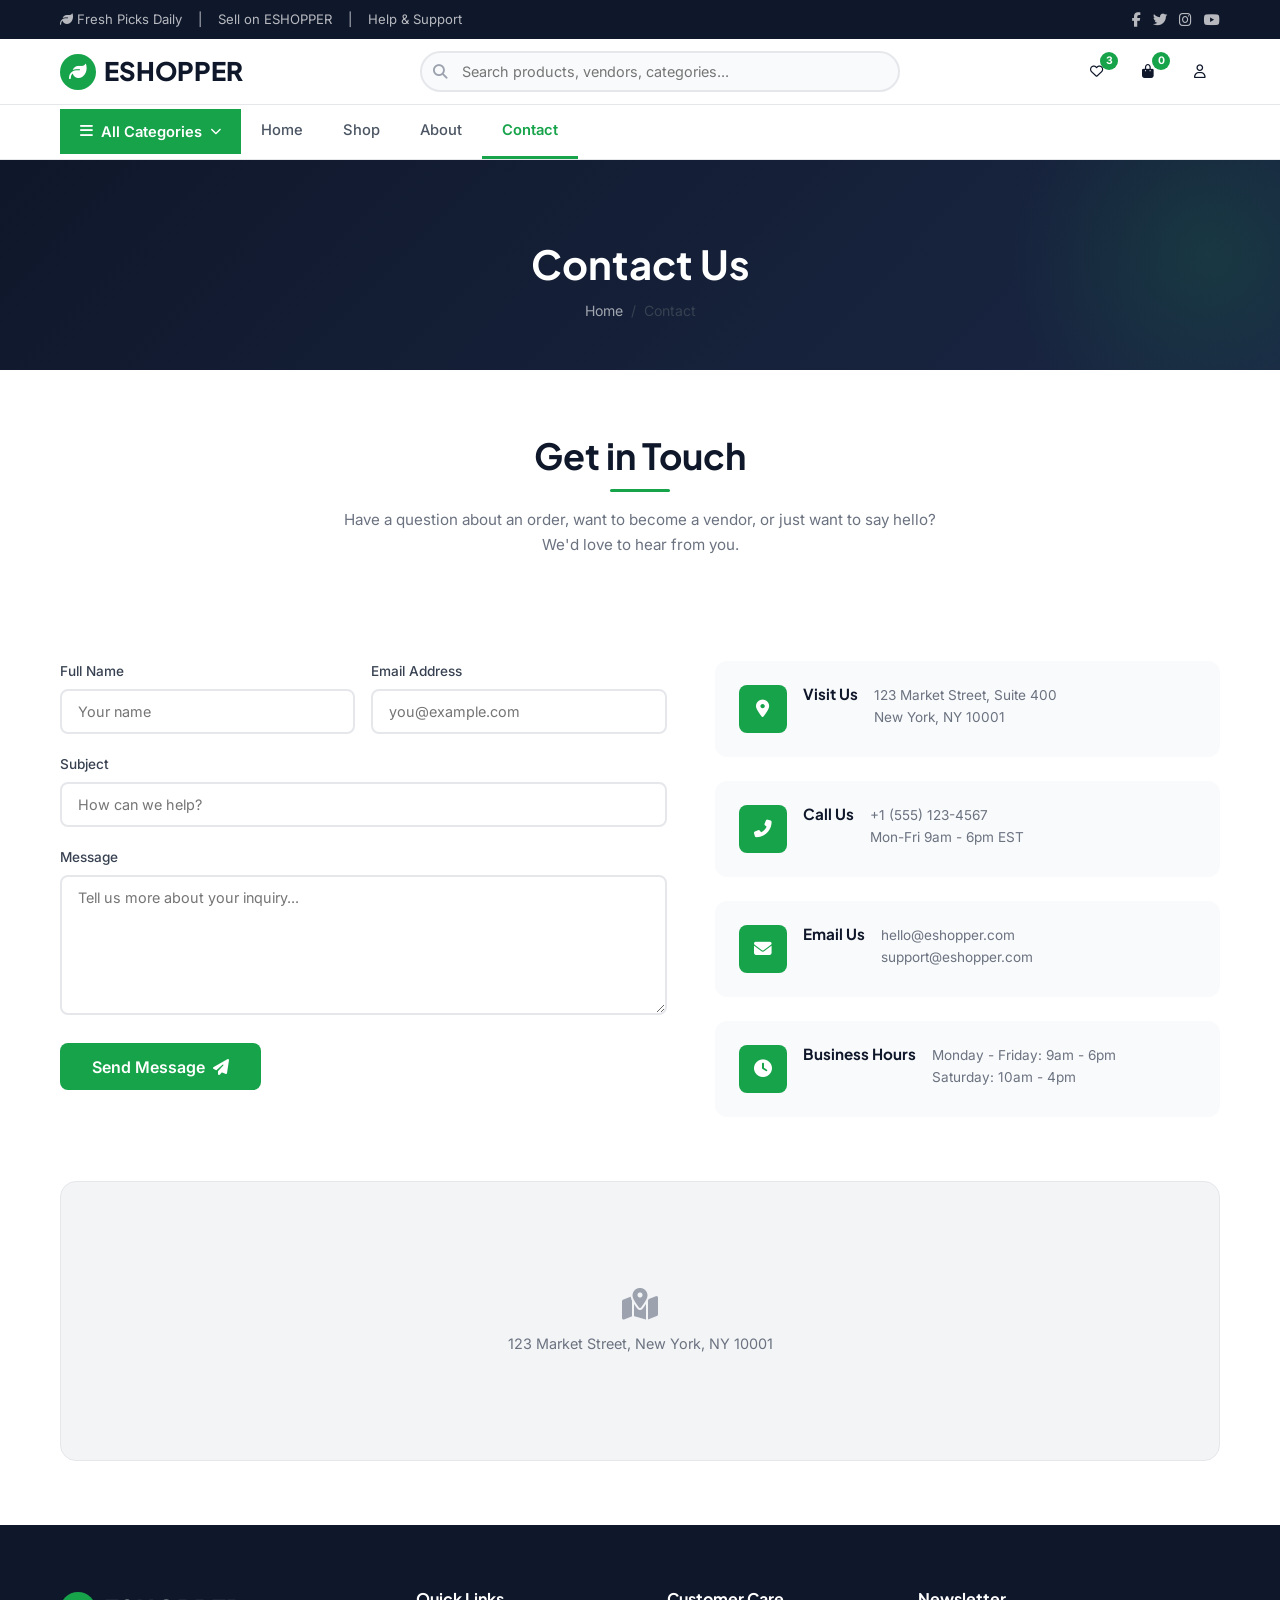
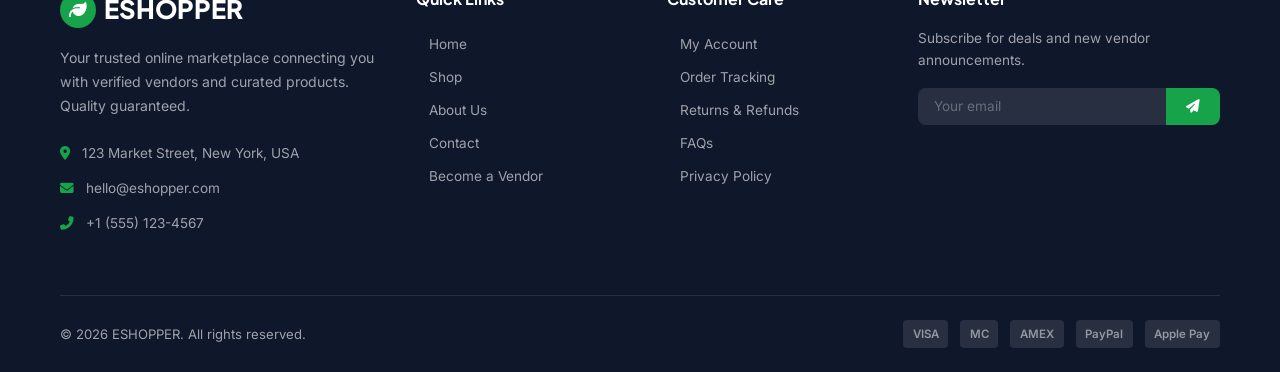
<file: contact.html>
<!DOCTYPE html>
<html lang="en">
<head>
  <meta charset="utf-8">
  <meta name="viewport" content="width=device-width, initial-scale=1.0">
  <title>Contact Us - ESHOPPER</title>
  <meta name="description" content="Get in touch with ESHOPPER. We're here to help with orders, vendor inquiries, and support.">
  <link rel="preconnect" href="https://fonts.googleapis.com">
  <link rel="preconnect" href="https://fonts.gstatic.com" crossorigin>
  <link href="https://fonts.googleapis.com/css2?family=Inter:wght@400;500;600;700&family=Plus+Jakarta+Sans:wght@500;600;700;800&display=swap" rel="stylesheet">
  <link rel="stylesheet" href="https://cdnjs.cloudflare.com/ajax/libs/font-awesome/6.5.1/css/all.min.css">
  <link rel="stylesheet" href="assets/css/style.css">
</head>
<body>

  <!-- Topbar -->
  <div class="topbar">
    <div class="container">
      <div class="topbar-inner">
        <div class="topbar-links">
          <a href="#"><i class="fas fa-leaf"></i> Fresh Picks Daily</a>
          <span>|</span>
          <a href="#">Sell on ESHOPPER</a>
          <span>|</span>
          <a href="#">Help & Support</a>
        </div>
        <div class="topbar-social">
          <a href="#"><i class="fab fa-facebook-f"></i></a>
          <a href="#"><i class="fab fa-twitter"></i></a>
          <a href="#"><i class="fab fa-instagram"></i></a>
          <a href="#"><i class="fab fa-youtube"></i></a>
        </div>
      </div>
    </div>
  </div>

  <!-- Header -->
  <header class="header" id="header">
    <div class="container">
      <div class="header-inner">
        <a href="index.html" class="logo">
          <span class="logo-leaf"><i class="fas fa-leaf"></i></span>
          ESHOPPER
        </a>
        <div class="search-bar">
          <i class="fas fa-search search-icon"></i>
          <input type="text" placeholder="Search products, vendors, categories...">
        </div>
        <div class="header-actions">
          <button class="header-action-btn" aria-label="Wishlist">
            <i class="far fa-heart"></i>
            <span class="count">3</span>
          </button>
          <button class="header-action-btn" aria-label="Cart" data-add>
            <i class="fas fa-shopping-bag"></i>
            <span class="count">0</span>
          </button>
          <button class="header-action-btn" aria-label="Account">
            <i class="far fa-user"></i>
          </button>
          <button class="burger" id="burger" aria-label="Toggle menu">
            <span></span><span></span><span></span>
          </button>
        </div>
      </div>
    </div>
  </header>

  <!-- Navigation -->
  <nav class="navbar" id="navbar">
    <div class="container">
      <div class="navbar-inner">
        <div class="categories-dropdown" id="categoriesDropdown">
          <button class="categories-trigger" id="catTrigger">
            <i class="fas fa-bars"></i> All Categories <i class="fas fa-chevron-down" style="font-size:0.7rem"></i>
          </button>
          <div class="categories-menu" id="catMenu">
            <a href="shop.html"><i class="fas fa-tshirt"></i> Fashion & Apparel</a>
            <a href="shop.html"><i class="fas fa-laptop"></i> Electronics</a>
            <a href="shop.html"><i class="fas fa-couch"></i> Home & Living</a>
            <a href="shop.html"><i class="fas fa-spa"></i> Beauty & Wellness</a>
            <a href="shop.html"><i class="fas fa-dumbbell"></i> Sports & Outdoors</a>
            <a href="shop.html"><i class="fas fa-baby"></i> Kids & Baby</a>
          </div>
        </div>
        <div class="nav-links" id="navLinks">
          <a href="index.html">Home</a>
          <a href="shop.html">Shop</a>
          <a href="about.html">About</a>
          <a href="contact.html" class="active">Contact</a>
        </div>
      </div>
    </div>
  </nav>
  <div class="nav-overlay" id="navOverlay"></div>

  <!-- Page Header -->
  <section class="page-header">
    <div class="container">
      <h1 class="reveal">Contact Us</h1>
      <div class="breadcrumbs">
        <a href="index.html">Home</a> <span>/</span> Contact
      </div>
    </div>
  </section>

  <!-- Contact Content -->
  <section class="section">
    <div class="container">
      <h2 class="section-title reveal">Get in Touch</h2>
      <p class="section-subtitle reveal">Have a question about an order, want to become a vendor, or just want to say hello? We'd love to hear from you.</p>

      <div class="contact-grid">
        <!-- Contact Form -->
        <div class="contact-form reveal">
          <form class="contact-form" data-form>
            <div class="contact-form-row">
              <div class="form-group">
                <label for="contact-name">Full Name</label>
                <input type="text" id="contact-name" name="name" placeholder="Your name" required>
              </div>
              <div class="form-group">
                <label for="contact-email">Email Address</label>
                <input type="email" id="contact-email" name="email" placeholder="you@example.com" required>
              </div>
            </div>
            <div class="form-group">
              <label for="contact-subject">Subject</label>
              <input type="text" id="contact-subject" name="subject" placeholder="How can we help?" required>
            </div>
            <div class="form-group">
              <label for="contact-message">Message</label>
              <textarea id="contact-message" name="message" rows="6" placeholder="Tell us more about your inquiry..." required></textarea>
            </div>
            <button type="submit" class="btn btn-primary btn-lg">Send Message <i class="fas fa-paper-plane"></i></button>
          </form>
        </div>

        <!-- Contact Info Cards -->
        <div class="contact-info reveal">
          <div class="contact-info-card">
            <div class="contact-info-icon"><i class="fas fa-map-marker-alt"></i></div>
            <h4>Visit Us</h4>
            <p>123 Market Street, Suite 400<br>New York, NY 10001</p>
          </div>
          <div class="contact-info-card">
            <div class="contact-info-icon"><i class="fas fa-phone-alt"></i></div>
            <h4>Call Us</h4>
            <p>+1 (555) 123-4567<br>Mon-Fri 9am - 6pm EST</p>
          </div>
          <div class="contact-info-card">
            <div class="contact-info-icon"><i class="fas fa-envelope"></i></div>
            <h4>Email Us</h4>
            <p>hello@eshopper.com<br>support@eshopper.com</p>
          </div>
          <div class="contact-info-card">
            <div class="contact-info-icon"><i class="fas fa-clock"></i></div>
            <h4>Business Hours</h4>
            <p>Monday - Friday: 9am - 6pm<br>Saturday: 10am - 4pm</p>
          </div>
        </div>
      </div>

      <!-- Map Placeholder -->
      <div class="contact-map reveal">
        <div class="contact-map-placeholder">
          <i class="fas fa-map-marked-alt"></i>
          <p>123 Market Street, New York, NY 10001</p>
        </div>
      </div>
    </div>
  </section>

  <!-- Footer -->
  <footer class="footer">
    <div class="container">
      <div class="footer-grid">
        <div class="footer-brand">
          <a href="index.html" class="logo">
            <span class="logo-leaf"><i class="fas fa-leaf"></i></span>
            ESHOPPER
          </a>
          <p>Your trusted online marketplace connecting you with verified vendors and curated products. Quality guaranteed.</p>
          <div class="footer-contact">
            <p><i class="fas fa-map-marker-alt"></i> 123 Market Street, New York, USA</p>
            <p><i class="fas fa-envelope"></i> hello@eshopper.com</p>
            <p><i class="fas fa-phone-alt"></i> +1 (555) 123-4567</p>
          </div>
        </div>
        <div>
          <h4>Quick Links</h4>
          <div class="footer-links">
            <a href="index.html">Home</a>
            <a href="shop.html">Shop</a>
            <a href="about.html">About Us</a>
            <a href="contact.html">Contact</a>
            <a href="#">Become a Vendor</a>
          </div>
        </div>
        <div>
          <h4>Customer Care</h4>
          <div class="footer-links">
            <a href="#">My Account</a>
            <a href="#">Order Tracking</a>
            <a href="#">Returns & Refunds</a>
            <a href="#">FAQs</a>
            <a href="#">Privacy Policy</a>
          </div>
        </div>
        <div>
          <h4>Newsletter</h4>
          <p style="font-size:0.85rem; margin-bottom:1rem">Subscribe for deals and new vendor announcements.</p>
          <form class="footer-newsletter-form" data-form>
            <input type="email" placeholder="Your email" required>
            <button type="submit"><i class="fas fa-paper-plane"></i></button>
          </form>
        </div>
      </div>
      <div class="footer-bottom">
        <p>&copy; <span data-year></span> ESHOPPER. All rights reserved.</p>
        <div class="footer-payments">
          <span>VISA</span>
          <span>MC</span>
          <span>AMEX</span>
          <span>PayPal</span>
          <span>Apple Pay</span>
        </div>
      </div>
    </div>
  </footer>

  <!-- Back to Top -->
  <button class="back-to-top" id="backToTop" aria-label="Back to top"><i class="fas fa-chevron-up"></i></button>

  <!-- Toast -->
  <div class="toast" id="toast"><span class="toast-icon"><i class="fas fa-check-circle"></i></span> Added to cart!</div>

  <script src="assets/js/main.js"></script>
</body>
</html>
</file>
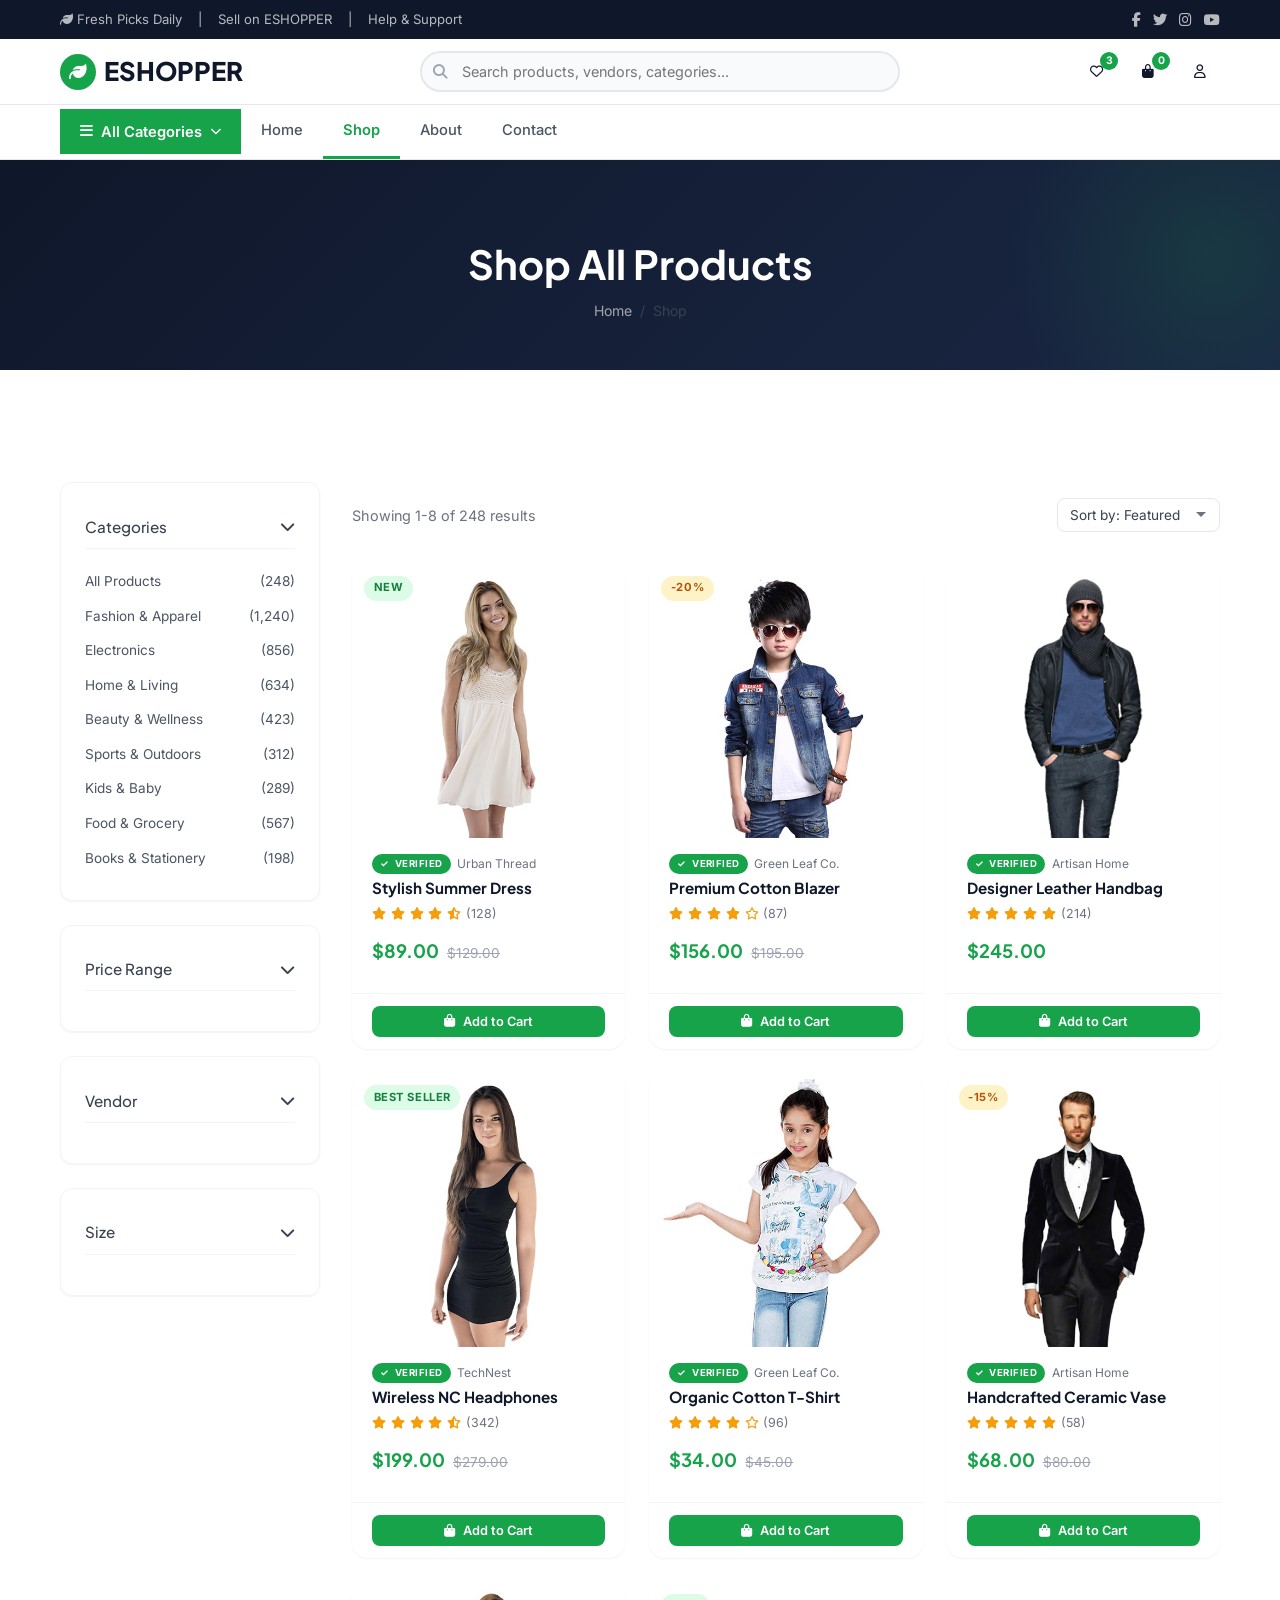
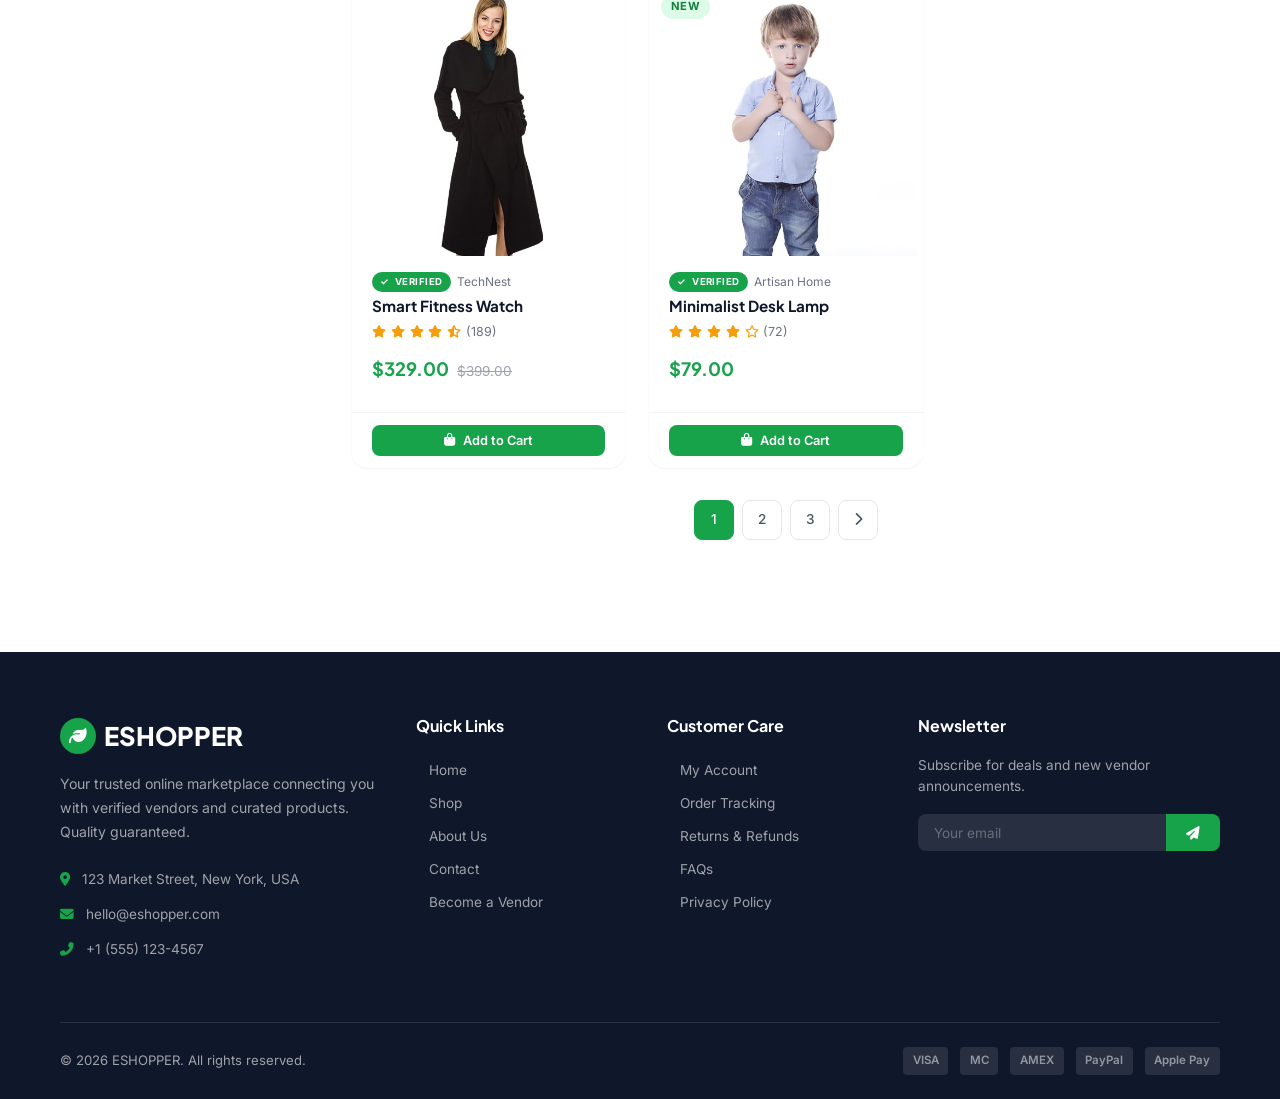
<file: shop.html>
<!DOCTYPE html>
<html lang="en">
<head>
  <meta charset="utf-8">
  <meta name="viewport" content="width=device-width, initial-scale=1.0">
  <title>Shop - ESHOPPER</title>
  <meta name="description" content="Browse our curated marketplace. Shop from verified vendors across multiple categories.">
  <link rel="preconnect" href="https://fonts.googleapis.com">
  <link rel="preconnect" href="https://fonts.gstatic.com" crossorigin>
  <link href="https://fonts.googleapis.com/css2?family=Inter:wght@400;500;600;700&family=Plus+Jakarta+Sans:wght@500;600;700;800&display=swap" rel="stylesheet">
  <link rel="stylesheet" href="https://cdnjs.cloudflare.com/ajax/libs/font-awesome/6.5.1/css/all.min.css">
  <link rel="stylesheet" href="assets/css/style.css">
</head>
<body>

  <!-- Topbar -->
  <div class="topbar">
    <div class="container">
      <div class="topbar-inner">
        <div class="topbar-links">
          <a href="#"><i class="fas fa-leaf"></i> Fresh Picks Daily</a>
          <span>|</span>
          <a href="#">Sell on ESHOPPER</a>
          <span>|</span>
          <a href="#">Help & Support</a>
        </div>
        <div class="topbar-social">
          <a href="#"><i class="fab fa-facebook-f"></i></a>
          <a href="#"><i class="fab fa-twitter"></i></a>
          <a href="#"><i class="fab fa-instagram"></i></a>
          <a href="#"><i class="fab fa-youtube"></i></a>
        </div>
      </div>
    </div>
  </div>

  <!-- Header -->
  <header class="header" id="header">
    <div class="container">
      <div class="header-inner">
        <a href="index.html" class="logo">
          <span class="logo-leaf"><i class="fas fa-leaf"></i></span>
          ESHOPPER
        </a>
        <div class="search-bar">
          <i class="fas fa-search search-icon"></i>
          <input type="text" placeholder="Search products, vendors, categories...">
        </div>
        <div class="header-actions">
          <button class="header-action-btn" aria-label="Wishlist">
            <i class="far fa-heart"></i>
            <span class="count">3</span>
          </button>
          <button class="header-action-btn" aria-label="Cart" data-add>
            <i class="fas fa-shopping-bag"></i>
            <span class="count">0</span>
          </button>
          <button class="header-action-btn" aria-label="Account">
            <i class="far fa-user"></i>
          </button>
          <button class="burger" id="burger" aria-label="Toggle menu">
            <span></span><span></span><span></span>
          </button>
        </div>
      </div>
    </div>
  </header>

  <!-- Navigation -->
  <nav class="navbar" id="navbar">
    <div class="container">
      <div class="navbar-inner">
        <div class="categories-dropdown" id="categoriesDropdown">
          <button class="categories-trigger" id="catTrigger">
            <i class="fas fa-bars"></i> All Categories <i class="fas fa-chevron-down" style="font-size:0.7rem"></i>
          </button>
          <div class="categories-menu" id="catMenu">
            <a href="shop.html"><i class="fas fa-tshirt"></i> Fashion & Apparel</a>
            <a href="shop.html"><i class="fas fa-laptop"></i> Electronics</a>
            <a href="shop.html"><i class="fas fa-couch"></i> Home & Living</a>
            <a href="shop.html"><i class="fas fa-spa"></i> Beauty & Wellness</a>
            <a href="shop.html"><i class="fas fa-dumbbell"></i> Sports & Outdoors</a>
            <a href="shop.html"><i class="fas fa-baby"></i> Kids & Baby</a>
          </div>
        </div>
        <div class="nav-links" id="navLinks">
          <a href="index.html">Home</a>
          <a href="shop.html" class="active">Shop</a>
          <a href="about.html">About</a>
          <a href="contact.html">Contact</a>
        </div>
      </div>
    </div>
  </nav>
  <div class="nav-overlay" id="navOverlay"></div>

  <!-- Page Header -->
  <section class="page-header">
    <div class="container">
      <h1 class="reveal">Shop All Products</h1>
      <div class="breadcrumbs">
        <a href="index.html">Home</a> <span>/</span> Shop
      </div>
    </div>
  </section>

  <!-- Shop Content -->
  <section class="section">
    <div class="container">
      <div class="shop-layout">
        <!-- Sidebar -->
        <aside class="shop-sidebar reveal">
          <div class="sidebar-section">
            <h4 class="accordion-header" data-accordion>
              <span>Categories</span>
              <i class="fas fa-chevron-down"></i>
            </h4>
            <div class="accordion-body" data-accordion-content>
              <a href="shop.html" class="filter-option active">All Products <span>(248)</span></a>
              <a href="shop.html" class="filter-option">Fashion & Apparel <span>(1,240)</span></a>
              <a href="shop.html" class="filter-option">Electronics <span>(856)</span></a>
              <a href="shop.html" class="filter-option">Home & Living <span>(634)</span></a>
              <a href="shop.html" class="filter-option">Beauty & Wellness <span>(423)</span></a>
              <a href="shop.html" class="filter-option">Sports & Outdoors <span>(312)</span></a>
              <a href="shop.html" class="filter-option">Kids & Baby <span>(289)</span></a>
              <a href="shop.html" class="filter-option">Food & Grocery <span>(567)</span></a>
              <a href="shop.html" class="filter-option">Books & Stationery <span>(198)</span></a>
            </div>
          </div>

          <div class="sidebar-section">
            <h4 class="accordion-header" data-accordion>
              <span>Price Range</span>
              <i class="fas fa-chevron-down"></i>
            </h4>
            <div class="accordion-body" data-accordion-content>
              <div class="filter-options">
                <label class="filter-option">
                  <input type="checkbox"> Under $25 <span>(64)</span>
                </label>
                <label class="filter-option">
                  <input type="checkbox"> $25 - $50 <span>(98)</span>
                </label>
                <label class="filter-option">
                  <input type="checkbox"> $50 - $100 <span>(72)</span>
                </label>
                <label class="filter-option">
                  <input type="checkbox"> $100 - $200 <span>(34)</span>
                </label>
                <label class="filter-option">
                  <input type="checkbox"> $200+ <span>(18)</span>
                </label>
              </div>
            </div>
          </div>

          <div class="sidebar-section">
            <h4 class="accordion-header" data-accordion>
              <span>Vendor</span>
              <i class="fas fa-chevron-down"></i>
            </h4>
            <div class="accordion-body" data-accordion-content>
              <div class="filter-options">
                <label class="filter-option">
                  <input type="checkbox"> Green Leaf Co. <span>(42)</span>
                </label>
                <label class="filter-option">
                  <input type="checkbox"> Urban Thread <span>(56)</span>
                </label>
                <label class="filter-option">
                  <input type="checkbox"> TechNest <span>(31)</span>
                </label>
                <label class="filter-option">
                  <input type="checkbox"> Artisan Home <span>(28)</span>
                </label>
                <label class="filter-option">
                  <input type="checkbox"> Other <span>(91)</span>
                </label>
              </div>
            </div>
          </div>

          <div class="sidebar-section">
            <h4 class="accordion-header" data-accordion>
              <span>Size</span>
              <i class="fas fa-chevron-down"></i>
            </h4>
            <div class="accordion-body" data-accordion-content>
              <div class="filter-options">
                <label class="filter-option">
                  <input type="checkbox"> XS <span>(18)</span>
                </label>
                <label class="filter-option">
                  <input type="checkbox"> S <span>(34)</span>
                </label>
                <label class="filter-option">
                  <input type="checkbox"> M <span>(52)</span>
                </label>
                <label class="filter-option">
                  <input type="checkbox"> L <span>(48)</span>
                </label>
                <label class="filter-option">
                  <input type="checkbox"> XL <span>(26)</span>
                </label>
                <label class="filter-option">
                  <input type="checkbox"> XXL <span>(12)</span>
                </label>
              </div>
            </div>
          </div>
        </aside>

        <!-- Product Grid -->
        <div class="shop-main">
          <div class="shop-toolbar">
            <div class="result-count">Showing 1-8 of 248 results</div>
            <select class="sort-select">
              <option value="featured">Sort by: Featured</option>
              <option value="newest">Newest</option>
              <option value="price-low">Price: Low to High</option>
              <option value="price-high">Price: High to Low</option>
              <option value="rating">Best Rating</option>
            </select>
          </div>

          <div class="product-grid shop-product-grid">
            <div class="product-card reveal">
              <div class="product-img">
                <img src="assets/img/product-1.jpg" alt="Stylish Summer Dress">
                <div class="product-badges"><span class="badge badge-green">New</span></div>
                <div class="product-actions">
                  <button class="product-action-btn" aria-label="Wishlist"><i class="far fa-heart"></i></button>
                  <button class="product-action-btn" aria-label="Quick view"><i class="far fa-eye"></i></button>
                </div>
              </div>
              <div class="product-body">
                <div class="product-vendor"><span class="badge badge-verified">Verified</span> Urban Thread</div>
                <h4>Stylish Summer Dress</h4>
                <div class="product-rating"><i class="fas fa-star"></i><i class="fas fa-star"></i><i class="fas fa-star"></i><i class="fas fa-star"></i><i class="fas fa-star-half-alt"></i> <span>(128)</span></div>
                <div class="product-price"><span class="current">$89.00</span><span class="original">$129.00</span></div>
              </div>
              <div class="product-footer">
                <button class="btn btn-primary btn-sm" data-add><i class="fas fa-shopping-bag"></i> Add to Cart</button>
              </div>
            </div>

            <div class="product-card reveal">
              <div class="product-img">
                <img src="assets/img/product-2.jpg" alt="Premium Cotton Blazer">
                <div class="product-badges"><span class="badge badge-amber">-20%</span></div>
                <div class="product-actions">
                  <button class="product-action-btn" aria-label="Wishlist"><i class="far fa-heart"></i></button>
                  <button class="product-action-btn" aria-label="Quick view"><i class="far fa-eye"></i></button>
                </div>
              </div>
              <div class="product-body">
                <div class="product-vendor"><span class="badge badge-verified">Verified</span> Green Leaf Co.</div>
                <h4>Premium Cotton Blazer</h4>
                <div class="product-rating"><i class="fas fa-star"></i><i class="fas fa-star"></i><i class="fas fa-star"></i><i class="fas fa-star"></i><i class="far fa-star"></i> <span>(87)</span></div>
                <div class="product-price"><span class="current">$156.00</span><span class="original">$195.00</span></div>
              </div>
              <div class="product-footer">
                <button class="btn btn-primary btn-sm" data-add><i class="fas fa-shopping-bag"></i> Add to Cart</button>
              </div>
            </div>

            <div class="product-card reveal">
              <div class="product-img">
                <img src="assets/img/product-3.jpg" alt="Designer Leather Handbag">
                <div class="product-actions">
                  <button class="product-action-btn" aria-label="Wishlist"><i class="far fa-heart"></i></button>
                  <button class="product-action-btn" aria-label="Quick view"><i class="far fa-eye"></i></button>
                </div>
              </div>
              <div class="product-body">
                <div class="product-vendor"><span class="badge badge-verified">Verified</span> Artisan Home</div>
                <h4>Designer Leather Handbag</h4>
                <div class="product-rating"><i class="fas fa-star"></i><i class="fas fa-star"></i><i class="fas fa-star"></i><i class="fas fa-star"></i><i class="fas fa-star"></i> <span>(214)</span></div>
                <div class="product-price"><span class="current">$245.00</span></div>
              </div>
              <div class="product-footer">
                <button class="btn btn-primary btn-sm" data-add><i class="fas fa-shopping-bag"></i> Add to Cart</button>
              </div>
            </div>

            <div class="product-card reveal">
              <div class="product-img">
                <img src="assets/img/product-4.jpg" alt="Wireless Noise-Cancelling Headphones">
                <div class="product-badges"><span class="badge badge-green">Best Seller</span></div>
                <div class="product-actions">
                  <button class="product-action-btn" aria-label="Wishlist"><i class="far fa-heart"></i></button>
                  <button class="product-action-btn" aria-label="Quick view"><i class="far fa-eye"></i></button>
                </div>
              </div>
              <div class="product-body">
                <div class="product-vendor"><span class="badge badge-verified">Verified</span> TechNest</div>
                <h4>Wireless NC Headphones</h4>
                <div class="product-rating"><i class="fas fa-star"></i><i class="fas fa-star"></i><i class="fas fa-star"></i><i class="fas fa-star"></i><i class="fas fa-star-half-alt"></i> <span>(342)</span></div>
                <div class="product-price"><span class="current">$199.00</span><span class="original">$279.00</span></div>
              </div>
              <div class="product-footer">
                <button class="btn btn-primary btn-sm" data-add><i class="fas fa-shopping-bag"></i> Add to Cart</button>
              </div>
            </div>

            <div class="product-card reveal">
              <div class="product-img">
                <img src="assets/img/product-5.jpg" alt="Organic Cotton T-Shirt">
                <div class="product-actions">
                  <button class="product-action-btn" aria-label="Wishlist"><i class="far fa-heart"></i></button>
                  <button class="product-action-btn" aria-label="Quick view"><i class="far fa-eye"></i></button>
                </div>
              </div>
              <div class="product-body">
                <div class="product-vendor"><span class="badge badge-verified">Verified</span> Green Leaf Co.</div>
                <h4>Organic Cotton T-Shirt</h4>
                <div class="product-rating"><i class="fas fa-star"></i><i class="fas fa-star"></i><i class="fas fa-star"></i><i class="fas fa-star"></i><i class="far fa-star"></i> <span>(96)</span></div>
                <div class="product-price"><span class="current">$34.00</span><span class="original">$45.00</span></div>
              </div>
              <div class="product-footer">
                <button class="btn btn-primary btn-sm" data-add><i class="fas fa-shopping-bag"></i> Add to Cart</button>
              </div>
            </div>

            <div class="product-card reveal">
              <div class="product-img">
                <img src="assets/img/product-6.jpg" alt="Handcrafted Ceramic Vase">
                <div class="product-badges"><span class="badge badge-amber">-15%</span></div>
                <div class="product-actions">
                  <button class="product-action-btn" aria-label="Wishlist"><i class="far fa-heart"></i></button>
                  <button class="product-action-btn" aria-label="Quick view"><i class="far fa-eye"></i></button>
                </div>
              </div>
              <div class="product-body">
                <div class="product-vendor"><span class="badge badge-verified">Verified</span> Artisan Home</div>
                <h4>Handcrafted Ceramic Vase</h4>
                <div class="product-rating"><i class="fas fa-star"></i><i class="fas fa-star"></i><i class="fas fa-star"></i><i class="fas fa-star"></i><i class="fas fa-star"></i> <span>(58)</span></div>
                <div class="product-price"><span class="current">$68.00</span><span class="original">$80.00</span></div>
              </div>
              <div class="product-footer">
                <button class="btn btn-primary btn-sm" data-add><i class="fas fa-shopping-bag"></i> Add to Cart</button>
              </div>
            </div>

            <div class="product-card reveal">
              <div class="product-img">
                <img src="assets/img/product-7.jpg" alt="Smart Fitness Watch">
                <div class="product-actions">
                  <button class="product-action-btn" aria-label="Wishlist"><i class="far fa-heart"></i></button>
                  <button class="product-action-btn" aria-label="Quick view"><i class="far fa-eye"></i></button>
                </div>
              </div>
              <div class="product-body">
                <div class="product-vendor"><span class="badge badge-verified">Verified</span> TechNest</div>
                <h4>Smart Fitness Watch</h4>
                <div class="product-rating"><i class="fas fa-star"></i><i class="fas fa-star"></i><i class="fas fa-star"></i><i class="fas fa-star"></i><i class="fas fa-star-half-alt"></i> <span>(189)</span></div>
                <div class="product-price"><span class="current">$329.00</span><span class="original">$399.00</span></div>
              </div>
              <div class="product-footer">
                <button class="btn btn-primary btn-sm" data-add><i class="fas fa-shopping-bag"></i> Add to Cart</button>
              </div>
            </div>

            <div class="product-card reveal">
              <div class="product-img">
                <img src="assets/img/product-8.jpg" alt="Minimalist Desk Lamp">
                <div class="product-badges"><span class="badge badge-green">New</span></div>
                <div class="product-actions">
                  <button class="product-action-btn" aria-label="Wishlist"><i class="far fa-heart"></i></button>
                  <button class="product-action-btn" aria-label="Quick view"><i class="far fa-eye"></i></button>
                </div>
              </div>
              <div class="product-body">
                <div class="product-vendor"><span class="badge badge-verified">Verified</span> Artisan Home</div>
                <h4>Minimalist Desk Lamp</h4>
                <div class="product-rating"><i class="fas fa-star"></i><i class="fas fa-star"></i><i class="fas fa-star"></i><i class="fas fa-star"></i><i class="far fa-star"></i> <span>(72)</span></div>
                <div class="product-price"><span class="current">$79.00</span></div>
              </div>
              <div class="product-footer">
                <button class="btn btn-primary btn-sm" data-add><i class="fas fa-shopping-bag"></i> Add to Cart</button>
              </div>
            </div>
          </div>

          <div class="pagination">
            <a href="shop.html" class="active">1</a>
            <a href="shop.html">2</a>
            <a href="shop.html">3</a>
            <a href="shop.html"><i class="fas fa-chevron-right"></i></a>
          </div>
        </div>
      </div>
    </div>
  </section>

  <!-- Footer -->
  <footer class="footer">
    <div class="container">
      <div class="footer-grid">
        <div class="footer-brand">
          <a href="index.html" class="logo">
            <span class="logo-leaf"><i class="fas fa-leaf"></i></span>
            ESHOPPER
          </a>
          <p>Your trusted online marketplace connecting you with verified vendors and curated products. Quality guaranteed.</p>
          <div class="footer-contact">
            <p><i class="fas fa-map-marker-alt"></i> 123 Market Street, New York, USA</p>
            <p><i class="fas fa-envelope"></i> hello@eshopper.com</p>
            <p><i class="fas fa-phone-alt"></i> +1 (555) 123-4567</p>
          </div>
        </div>
        <div>
          <h4>Quick Links</h4>
          <div class="footer-links">
            <a href="index.html">Home</a>
            <a href="shop.html">Shop</a>
            <a href="about.html">About Us</a>
            <a href="contact.html">Contact</a>
            <a href="#">Become a Vendor</a>
          </div>
        </div>
        <div>
          <h4>Customer Care</h4>
          <div class="footer-links">
            <a href="#">My Account</a>
            <a href="#">Order Tracking</a>
            <a href="#">Returns & Refunds</a>
            <a href="#">FAQs</a>
            <a href="#">Privacy Policy</a>
          </div>
        </div>
        <div>
          <h4>Newsletter</h4>
          <p style="font-size:0.85rem; margin-bottom:1rem">Subscribe for deals and new vendor announcements.</p>
          <form class="footer-newsletter-form" data-form>
            <input type="email" placeholder="Your email" required>
            <button type="submit"><i class="fas fa-paper-plane"></i></button>
          </form>
        </div>
      </div>
      <div class="footer-bottom">
        <p>&copy; <span data-year></span> ESHOPPER. All rights reserved.</p>
        <div class="footer-payments">
          <span>VISA</span>
          <span>MC</span>
          <span>AMEX</span>
          <span>PayPal</span>
          <span>Apple Pay</span>
        </div>
      </div>
    </div>
  </footer>

  <!-- Back to Top -->
  <button class="back-to-top" id="backToTop" aria-label="Back to top"><i class="fas fa-chevron-up"></i></button>

  <!-- Toast -->
  <div class="toast" id="toast"><span class="toast-icon"><i class="fas fa-check-circle"></i></span> Added to cart!</div>

  <script src="assets/js/main.js"></script>
</body>
</html>
</file>
<file: assets/css/style.css>
/* ============================================
   ESHOPPER - Online Marketplace HTML Template
   Design System: Forest Green + Deep Navy
   Fonts: Plus Jakarta Sans + Inter
   ============================================ */

/* --- Custom Properties --- */
:root {
  --green: #16A34A;
  --green-dark: #15803D;
  --green-light: #22C55E;
  --navy: #0F172A;
  --navy-light: #1E293B;
  --cream: #FFFBEB;
  --cream-dark: #FEF3C7;
  --mint: #F0FDF4;
  --mint-dark: #DCFCE7;
  --white: #FFFFFF;
  --gray-50: #F9FAFB;
  --gray-100: #F3F4F6;
  --gray-200: #E5E7EB;
  --gray-300: #D1D5DB;
  --gray-400: #9CA3AF;
  --gray-500: #6B7280;
  --gray-600: #4B5563;
  --gray-700: #374151;
  --gray-800: #1F2937;
  --gray-900: #111827;
  --red: #EF4444;
  --amber: #F59E0B;
  --shadow-sm: 0 1px 2px rgba(0,0,0,0.05);
  --shadow: 0 1px 3px rgba(0,0,0,0.1), 0 1px 2px rgba(0,0,0,0.06);
  --shadow-md: 0 4px 6px -1px rgba(0,0,0,0.1), 0 2px 4px -1px rgba(0,0,0,0.06);
  --shadow-lg: 0 10px 15px -3px rgba(0,0,0,0.1), 0 4px 6px -2px rgba(0,0,0,0.05);
  --shadow-xl: 0 20px 25px -5px rgba(0,0,0,0.1), 0 10px 10px -5px rgba(0,0,0,0.04);
  --radius: 8px;
  --radius-lg: 12px;
  --radius-xl: 16px;
  --transition: 0.25s ease;
  --font-heading: 'Plus Jakarta Sans', sans-serif;
  --font-body: 'Inter', sans-serif;
}

/* --- Reset & Base --- */
*, *::before, *::after { box-sizing: border-box; margin: 0; padding: 0; }
html { scroll-behavior: smooth; }
body {
  font-family: var(--font-body);
  font-size: 16px;
  line-height: 1.6;
  color: var(--gray-700);
  background: var(--white);
  -webkit-font-smoothing: antialiased;
}
img { max-width: 100%; height: auto; display: block; }
a { text-decoration: none; color: inherit; transition: color var(--transition); }
ul, ol { list-style: none; }
h1, h2, h3, h4, h5, h6 {
  font-family: var(--font-heading);
  font-weight: 700;
  color: var(--navy);
  line-height: 1.2;
}
button { cursor: pointer; border: none; background: none; font-family: inherit; }
input, textarea, select { font-family: inherit; font-size: inherit; }

/* --- Utility --- */
.container { width: 100%; max-width: 1200px; margin: 0 auto; padding: 0 20px; }
.section { padding: 4rem 0; }
.sr-only { position: absolute; width: 1px; height: 1px; padding: 0; margin: -1px; overflow: hidden; clip: rect(0,0,0,0); border: 0; }
.text-center { text-align: center; }
.text-green { color: var(--green); }
.text-navy { color: var(--navy); }
.text-muted { color: var(--gray-500); }
.bg-cream { background: var(--cream); }
.bg-mint { background: var(--mint); }
.bg-navy { background: var(--navy); }
.mt-1 { margin-top: 0.5rem; }
.mt-2 { margin-top: 1rem; }
.mt-3 { margin-top: 1.5rem; }
.mt-4 { margin-top: 2rem; }
.mt-5 { margin-top: 3rem; }
.mb-1 { margin-bottom: 0.5rem; }
.mb-2 { margin-bottom: 1rem; }
.mb-3 { margin-bottom: 1.5rem; }
.mb-4 { margin-bottom: 2rem; }
.mb-5 { margin-bottom: 3rem; }
.hidden { display: none !important; }

/* --- Leaf Motif (decorative) --- */
.leaf-accent::before {
  content: '\2766';
  color: var(--green);
  font-size: 1.2em;
  margin-right: 0.3em;
  opacity: 0.6;
}

/* --- Section Titles --- */
.section-title {
  font-size: clamp(1.5rem, 3vw, 2.25rem);
  text-align: center;
  margin-bottom: 2.5rem;
  position: relative;
}
.section-title::after {
  content: '';
  display: block;
  width: 60px;
  height: 3px;
  background: var(--green);
  margin: 0.75rem auto 0;
  border-radius: 2px;
}
.section-subtitle {
  text-align: center;
  color: var(--gray-500);
  max-width: 600px;
  margin: -1.5rem auto 2.5rem;
  font-size: 0.95rem;
}

/* --- Buttons --- */
.btn {
  display: inline-flex;
  align-items: center;
  justify-content: center;
  gap: 0.5rem;
  padding: 0.65rem 1.5rem;
  font-weight: 600;
  font-size: 0.9rem;
  border-radius: var(--radius);
  transition: all var(--transition);
  white-space: nowrap;
}
.btn-primary {
  background: var(--green);
  color: var(--white);
}
.btn-primary:hover { background: var(--green-dark); transform: translateY(-1px); box-shadow: var(--shadow-md); }
.btn-outline {
  border: 2px solid var(--green);
  color: var(--green);
  background: transparent;
}
.btn-outline:hover { background: var(--green); color: var(--white); }
.btn-dark {
  background: var(--navy);
  color: var(--white);
}
.btn-dark:hover { background: var(--navy-light); }
.btn-sm { padding: 0.4rem 1rem; font-size: 0.8rem; }
.btn-lg { padding: 0.85rem 2rem; font-size: 1rem; }
.btn-block { display: flex; width: 100%; }

/* --- Badge --- */
.badge {
  display: inline-flex;
  align-items: center;
  gap: 0.3rem;
  padding: 0.2rem 0.6rem;
  font-size: 0.7rem;
  font-weight: 700;
  border-radius: 999px;
  text-transform: uppercase;
  letter-spacing: 0.05em;
}
.badge-green { background: var(--mint-dark); color: var(--green-dark); }
.badge-amber { background: #FEF3C7; color: #B45309; }
.badge-verified {
  background: var(--green);
  color: var(--white);
  font-size: 0.65rem;
  padding: 0.15rem 0.5rem;
}
.badge-verified::before { content: '\2713'; margin-right: 0.15em; }

/* --- Topbar --- */
.topbar {
  background: var(--navy);
  color: rgba(255,255,255,0.7);
  font-size: 0.82rem;
  padding: 0.5rem 0;
}
.topbar a { color: rgba(255,255,255,0.7); }
.topbar a:hover { color: var(--green-light); }
.topbar-inner {
  display: flex;
  justify-content: space-between;
  align-items: center;
}
.topbar-links { display: flex; gap: 1rem; align-items: center; }
.topbar-social { display: flex; gap: 0.75rem; }
.topbar-social a { font-size: 0.9rem; }

/* --- Header --- */
.header {
  background: var(--white);
  border-bottom: 1px solid var(--gray-200);
  position: sticky;
  top: 0;
  z-index: 100;
  transition: box-shadow var(--transition);
}
.header.scrolled { box-shadow: var(--shadow-md); }
.header-inner {
  display: flex;
  align-items: center;
  justify-content: space-between;
  padding: 0.75rem 0;
  gap: 1.5rem;
}
.logo {
  display: flex;
  align-items: center;
  gap: 0.5rem;
  font-family: var(--font-heading);
  font-size: 1.6rem;
  font-weight: 800;
  color: var(--navy);
  flex-shrink: 0;
}
.logo-leaf {
  display: inline-flex;
  align-items: center;
  justify-content: center;
  width: 36px;
  height: 36px;
  background: var(--green);
  color: var(--white);
  border-radius: 50%;
  font-size: 1.1rem;
}
.search-bar {
  flex: 1;
  max-width: 480px;
  position: relative;
}
.search-bar input {
  width: 100%;
  padding: 0.6rem 1rem 0.6rem 2.5rem;
  border: 2px solid var(--gray-200);
  border-radius: 999px;
  font-size: 0.9rem;
  background: var(--gray-50);
  transition: border-color var(--transition), box-shadow var(--transition);
}
.search-bar input:focus {
  outline: none;
  border-color: var(--green);
  box-shadow: 0 0 0 3px rgba(22,163,74,0.15);
  background: var(--white);
}
.search-bar .search-icon {
  position: absolute;
  left: 0.85rem;
  top: 50%;
  transform: translateY(-50%);
  color: var(--gray-400);
  font-size: 0.9rem;
}
.header-actions {
  display: flex;
  align-items: center;
  gap: 0.75rem;
}
.header-action-btn {
  position: relative;
  display: flex;
  align-items: center;
  justify-content: center;
  width: 40px;
  height: 40px;
  border-radius: 50%;
  color: var(--navy);
  transition: all var(--transition);
}
.header-action-btn:hover { background: var(--mint); color: var(--green); }
.header-action-btn .count {
  position: absolute;
  top: 0;
  right: -2px;
  background: var(--green);
  color: var(--white);
  font-size: 0.65rem;
  font-weight: 700;
  width: 18px;
  height: 18px;
  border-radius: 50%;
  display: flex;
  align-items: center;
  justify-content: center;
}

/* --- Navigation --- */
.navbar {
  background: var(--white);
  border-bottom: 1px solid var(--gray-200);
}
.navbar-inner {
  display: flex;
  align-items: center;
  gap: 0;
}
.nav-links {
  display: flex;
  align-items: center;
  gap: 0;
}
.nav-links a {
  display: block;
  padding: 0.85rem 1.25rem;
  font-weight: 500;
  font-size: 0.92rem;
  color: var(--gray-600);
  border-bottom: 3px solid transparent;
  transition: all var(--transition);
}
.nav-links a:hover { color: var(--green); }
.nav-links a.active {
  color: var(--green);
  border-bottom-color: var(--green);
  font-weight: 600;
}
.categories-dropdown {
  position: relative;
}
.categories-trigger {
  display: flex;
  align-items: center;
  gap: 0.5rem;
  padding: 0.85rem 1.25rem;
  background: var(--green);
  color: var(--white);
  font-weight: 600;
  font-size: 0.92rem;
  cursor: pointer;
  transition: background var(--transition);
  border: none;
}
.categories-trigger:hover { background: var(--green-dark); }
.categories-trigger svg { transition: transform var(--transition); }
.categories-menu {
  position: absolute;
  top: 100%;
  left: 0;
  width: 240px;
  background: var(--white);
  border: 1px solid var(--gray-200);
  border-radius: 0 0 var(--radius-lg) var(--radius-lg);
  box-shadow: var(--shadow-lg);
  z-index: 50;
  display: none;
}
.categories-menu.open { display: block; }
.categories-menu a {
  display: flex;
  align-items: center;
  gap: 0.75rem;
  padding: 0.7rem 1rem;
  font-size: 0.88rem;
  color: var(--gray-700);
  transition: all var(--transition);
}
.categories-menu a:hover { background: var(--mint); color: var(--green); }
.categories-menu a .cat-count {
  margin-left: auto;
  font-size: 0.75rem;
  color: var(--gray-400);
}

/* --- Burger Menu --- */
.burger {
  display: none;
  flex-direction: column;
  gap: 5px;
  cursor: pointer;
  padding: 0.5rem;
}
.burger span {
  display: block;
  width: 24px;
  height: 2px;
  background: var(--navy);
  transition: all var(--transition);
  border-radius: 2px;
}
.burger.open span:nth-child(1) { transform: rotate(45deg) translate(5px, 5px); }
.burger.open span:nth-child(2) { opacity: 0; }
.burger.open span:nth-child(3) { transform: rotate(-45deg) translate(5px, -5px); }

/* --- Hero --- */
.hero {
  position: relative;
  background: linear-gradient(135deg, var(--navy) 0%, #1a2744 100%);
  overflow: hidden;
  min-height: 520px;
  display: flex;
  align-items: center;
}
.hero-bg {
  position: absolute;
  inset: 0;
  z-index: 0;
}
.hero-bg img {
  width: 100%;
  height: 100%;
  object-fit: cover;
  opacity: 0.3;
}
.hero-overlay {
  position: absolute;
  inset: 0;
  background: linear-gradient(135deg, rgba(15,23,42,0.85) 0%, rgba(22,163,74,0.2) 100%);
  z-index: 1;
}
.hero-content {
  position: relative;
  z-index: 2;
  padding: 4rem 0;
}
.hero-grid {
  display: grid;
  grid-template-columns: 1fr 1fr;
  gap: 3rem;
  align-items: center;
}
.hero-text h1 {
  font-size: clamp(2rem, 4vw, 3.2rem);
  color: var(--white);
  margin-bottom: 1rem;
  line-height: 1.1;
}
.hero-text h1 span { color: var(--green-light); }
.hero-text p {
  color: rgba(255,255,255,0.75);
  font-size: 1.05rem;
  margin-bottom: 1.75rem;
  max-width: 480px;
}
.hero-buttons { display: flex; gap: 1rem; flex-wrap: wrap; }
.hero-stats {
  display: flex;
  gap: 2.5rem;
  margin-top: 2rem;
}
.hero-stat {
  text-align: center;
}
.hero-stat .num {
  font-family: var(--font-heading);
  font-size: 1.75rem;
  font-weight: 800;
  color: var(--green-light);
}
.hero-stat .label {
  font-size: 0.8rem;
  color: rgba(255,255,255,0.6);
}
.hero-vendors {
  display: grid;
  grid-template-columns: 1fr 1fr;
  gap: 1rem;
}
.hero-vendor-card {
  background: rgba(255,255,255,0.1);
  backdrop-filter: blur(10px);
  border: 1px solid rgba(255,255,255,0.15);
  border-radius: var(--radius-lg);
  padding: 1.25rem;
  display: flex;
  align-items: center;
  gap: 0.75rem;
  transition: all var(--transition);
}
.hero-vendor-card:hover {
  background: rgba(255,255,255,0.18);
  transform: translateY(-2px);
}
.hero-vendor-img {
  width: 52px;
  height: 52px;
  border-radius: 50%;
  object-fit: cover;
  border: 2px solid var(--green);
  flex-shrink: 0;
}
.hero-vendor-info h4 {
  color: var(--white);
  font-size: 0.9rem;
  margin-bottom: 0.15rem;
}
.hero-vendor-info p {
  color: rgba(255,255,255,0.6);
  font-size: 0.75rem;
}

/* --- Features Bar --- */
.features-bar {
  padding: 2rem 0;
  background: var(--white);
  border-bottom: 1px solid var(--gray-100);
}
.features-grid {
  display: grid;
  grid-template-columns: repeat(4, 1fr);
  gap: 1.5rem;
}
.feature-card {
  display: flex;
  align-items: center;
  gap: 1rem;
  padding: 1rem;
  border-radius: var(--radius-lg);
  transition: all var(--transition);
}
.feature-card:hover { background: var(--mint); }
.feature-icon {
  width: 48px;
  height: 48px;
  border-radius: var(--radius);
  background: var(--mint);
  display: flex;
  align-items: center;
  justify-content: center;
  font-size: 1.2rem;
  color: var(--green);
  flex-shrink: 0;
}
.feature-card:hover .feature-icon { background: var(--green); color: var(--white); }
.feature-card h5 {
  font-size: 0.9rem;
  margin-bottom: 0.15rem;
}
.feature-card p {
  font-size: 0.78rem;
  color: var(--gray-500);
}

/* --- Categories --- */
.categories { padding: 4rem 0; }
.categories-grid {
  display: grid;
  grid-template-columns: repeat(3, 1fr);
  gap: 1.5rem;
}
.cat-card {
  position: relative;
  border-radius: var(--radius-xl);
  overflow: hidden;
  aspect-ratio: 4/3;
  cursor: pointer;
  group: true;
}
.cat-card img {
  width: 100%;
  height: 100%;
  object-fit: cover;
  transition: transform 0.4s ease;
}
.cat-card:hover img { transform: scale(1.08); }
.cat-card-overlay {
  position: absolute;
  inset: 0;
  background: linear-gradient(to top, rgba(15,23,42,0.8) 0%, transparent 60%);
  display: flex;
  flex-direction: column;
  justify-content: flex-end;
  padding: 1.5rem;
  transition: background var(--transition);
}
.cat-card:hover .cat-card-overlay {
  background: linear-gradient(to top, rgba(22,163,74,0.85) 0%, rgba(22,163,74,0.2) 60%);
}
.cat-card-overlay h3 {
  color: var(--white);
  font-size: 1.15rem;
  margin-bottom: 0.25rem;
}
.cat-card-overlay span {
  color: rgba(255,255,255,0.7);
  font-size: 0.82rem;
}

/* --- Product Grid --- */
.products { padding: 4rem 0; background: var(--gray-50); }
.product-grid {
  display: grid;
  grid-template-columns: repeat(4, 1fr);
  gap: 1.5rem;
}
.product-card {
  background: var(--white);
  border-radius: var(--radius-xl);
  overflow: hidden;
  box-shadow: var(--shadow-sm);
  transition: all var(--transition);
  position: relative;
}
.product-card:hover {
  transform: translateY(-4px);
  box-shadow: var(--shadow-lg);
}
.product-img {
  position: relative;
  overflow: hidden;
  aspect-ratio: 1;
}
.product-img img {
  width: 100%;
  height: 100%;
  object-fit: cover;
  transition: transform 0.4s ease;
}
.product-card:hover .product-img img { transform: scale(1.05); }
.product-badges {
  position: absolute;
  top: 0.75rem;
  left: 0.75rem;
  display: flex;
  flex-direction: column;
  gap: 0.4rem;
}
.product-actions {
  position: absolute;
  top: 0.75rem;
  right: 0.75rem;
  display: flex;
  flex-direction: column;
  gap: 0.4rem;
  opacity: 0;
  transform: translateX(8px);
  transition: all var(--transition);
}
.product-card:hover .product-actions { opacity: 1; transform: translateX(0); }
.product-action-btn {
  width: 32px;
  height: 32px;
  background: var(--white);
  border-radius: 50%;
  display: flex;
  align-items: center;
  justify-content: center;
  box-shadow: var(--shadow);
  color: var(--gray-600);
  font-size: 0.8rem;
  transition: all var(--transition);
}
.product-action-btn:hover { background: var(--green); color: var(--white); }
.product-body { padding: 1rem 1.25rem; }
.product-vendor {
  display: flex;
  align-items: center;
  gap: 0.4rem;
  font-size: 0.75rem;
  color: var(--gray-500);
  margin-bottom: 0.35rem;
}
.product-vendor .badge-verified { font-size: 0.6rem; }
.product-body h4 {
  font-size: 0.95rem;
  margin-bottom: 0.4rem;
  white-space: nowrap;
  overflow: hidden;
  text-overflow: ellipsis;
}
.product-price {
  display: flex;
  align-items: baseline;
  gap: 0.5rem;
  margin-bottom: 0.75rem;
}
.product-price .current {
  font-family: var(--font-heading);
  font-size: 1.15rem;
  font-weight: 700;
  color: var(--green);
}
.product-price .original {
  font-size: 0.85rem;
  color: var(--gray-400);
  text-decoration: line-through;
}
.product-rating {
  display: flex;
  align-items: center;
  gap: 0.3rem;
  font-size: 0.78rem;
  color: var(--amber);
  margin-bottom: 0.75rem;
}
.product-rating span { color: var(--gray-500); }
.product-footer {
  display: flex;
  align-items: center;
  gap: 0.5rem;
  padding: 0.75rem 1.25rem;
  border-top: 1px solid var(--gray-100);
}
.product-footer .btn { flex: 1; font-size: 0.8rem; padding: 0.5rem 0.75rem; }
.product-compare {
  position: absolute;
  bottom: 0.75rem;
  left: 1.25rem;
}
.product-compare label {
  display: flex;
  align-items: center;
  gap: 0.35rem;
  font-size: 0.75rem;
  color: var(--gray-500);
  cursor: pointer;
}
.product-compare input[type="checkbox"] {
  accent-color: var(--green);
  width: 14px;
  height: 14px;
}

/* --- Offers --- */
.offers { padding: 4rem 0; }
.offers-grid {
  display: grid;
  grid-template-columns: 1fr 1fr;
  gap: 1.5rem;
}
.offer-card {
  position: relative;
  border-radius: var(--radius-xl);
  overflow: hidden;
  min-height: 280px;
  display: flex;
  align-items: center;
  cursor: pointer;
}
.offer-card img {
  position: absolute;
  inset: 0;
  width: 100%;
  height: 100%;
  object-fit: cover;
  transition: transform 0.5s ease;
}
.offer-card:hover img { transform: scale(1.05); }
.offer-card .offer-content {
  position: relative;
  z-index: 2;
  padding: 2.5rem;
}
.offer-card.dark { background: var(--navy); }
.offer-card.dark img { opacity: 0.25; }
.offer-card.green { background: var(--green); }
.offer-card.green img { opacity: 0.2; }
.offer-content .offer-tag {
  display: inline-block;
  padding: 0.3rem 0.75rem;
  background: rgba(255,255,255,0.2);
  color: var(--white);
  border-radius: 999px;
  font-size: 0.78rem;
  font-weight: 600;
  margin-bottom: 0.75rem;
}
.offer-content h3 {
  color: var(--white);
  font-size: 1.5rem;
  margin-bottom: 0.5rem;
}
.offer-content p {
  color: rgba(255,255,255,0.8);
  font-size: 0.9rem;
  margin-bottom: 1rem;
}

/* --- Vendors --- */
.vendors { padding: 4rem 0; background: var(--cream); }
.vendors-grid {
  display: grid;
  grid-template-columns: repeat(4, 1fr);
  gap: 1.5rem;
}
.vendor-card {
  background: var(--white);
  border-radius: var(--radius-xl);
  padding: 1.5rem;
  text-align: center;
  box-shadow: var(--shadow-sm);
  transition: all var(--transition);
}
.vendor-card:hover { transform: translateY(-4px); box-shadow: var(--shadow-lg); }
.vendor-img {
  width: 80px;
  height: 80px;
  border-radius: 50%;
  object-fit: cover;
  margin: 0 auto 1rem;
  border: 3px solid var(--mint-dark);
}
.vendor-card h4 { font-size: 1rem; margin-bottom: 0.25rem; }
.vendor-card .vendor-location {
  font-size: 0.8rem;
  color: var(--gray-500);
  margin-bottom: 0.75rem;
}
.vendor-card .vendor-rating {
  display: flex;
  align-items: center;
  justify-content: center;
  gap: 0.3rem;
  font-size: 0.82rem;
  color: var(--amber);
  margin-bottom: 0.75rem;
}
.vendor-card .vendor-rating span { color: var(--gray-500); }
.vendor-products-count {
  font-size: 0.78rem;
  color: var(--green);
  font-weight: 600;
}

/* --- Testimonials --- */
.testimonials { padding: 4rem 0; }
.testimonials-grid {
  display: grid;
  grid-template-columns: repeat(3, 1fr);
  gap: 1.5rem;
}
.testimonial-card {
  background: var(--white);
  border-radius: var(--radius-xl);
  padding: 2rem;
  box-shadow: var(--shadow-sm);
  border: 1px solid var(--gray-100);
  position: relative;
}
.testimonial-card::before {
  content: '\201C';
  position: absolute;
  top: 1rem;
  right: 1.5rem;
  font-size: 4rem;
  color: var(--mint-dark);
  font-family: Georgia, serif;
  line-height: 1;
}
.testimonial-stars {
  display: flex;
  gap: 0.15rem;
  margin-bottom: 1rem;
  color: var(--amber);
  font-size: 0.85rem;
}
.testimonial-card p {
  font-size: 0.9rem;
  color: var(--gray-600);
  margin-bottom: 1.25rem;
  font-style: italic;
  line-height: 1.7;
}
.testimonial-author {
  display: flex;
  align-items: center;
  gap: 0.75rem;
}
.testimonial-author img {
  width: 44px;
  height: 44px;
  border-radius: 50%;
  object-fit: cover;
}
.testimonial-author h5 { font-size: 0.88rem; margin-bottom: 0.1rem; }
.testimonial-author span { font-size: 0.78rem; color: var(--gray-500); }

/* --- Newsletter --- */
.newsletter {
  background: var(--navy);
  padding: 4rem 0;
}
.newsletter-inner {
  max-width: 600px;
  margin: 0 auto;
  text-align: center;
}
.newsletter h2 {
  color: var(--white);
  margin-bottom: 0.5rem;
}
.newsletter p {
  color: rgba(255,255,255,0.6);
  margin-bottom: 2rem;
}
.newsletter-form {
  display: flex;
  gap: 0;
  border-radius: var(--radius-lg);
  overflow: hidden;
}
.newsletter-form input {
  flex: 1;
  padding: 0.85rem 1.25rem;
  border: none;
  font-size: 0.95rem;
  background: rgba(255,255,255,0.1);
  color: var(--white);
}
.newsletter-form input::placeholder { color: rgba(255,255,255,0.4); }
.newsletter-form input:focus { outline: none; background: rgba(255,255,255,0.15); }
.newsletter-form button {
  padding: 0.85rem 2rem;
  background: var(--green);
  color: var(--white);
  font-weight: 700;
  font-size: 0.9rem;
  transition: background var(--transition);
}
.newsletter-form button:hover { background: var(--green-dark); }

/* --- Page Header (about, shop, contact) --- */
.page-header {
  background: linear-gradient(135deg, var(--navy) 0%, #1a2744 100%);
  padding: 5rem 0 3rem;
  text-align: center;
  position: relative;
  overflow: hidden;
}
.page-header::before {
  content: '';
  position: absolute;
  top: -50%;
  right: -10%;
  width: 400px;
  height: 400px;
  background: radial-gradient(circle, rgba(22,163,74,0.15) 0%, transparent 70%);
  border-radius: 50%;
}
.page-header h1 {
  color: var(--white);
  font-size: clamp(1.8rem, 4vw, 2.5rem);
  margin-bottom: 0.75rem;
  position: relative;
}
.breadcrumbs {
  display: flex;
  justify-content: center;
  gap: 0.5rem;
  font-size: 0.88rem;
  position: relative;
}
.breadcrumbs a { color: rgba(255,255,255,0.6); }
.breadcrumbs a:hover { color: var(--green-light); }
.breadcrumbs .sep { color: rgba(255,255,255,0.3); }
.breadcrumbs .current { color: var(--white); }

/* --- Shop Page --- */
.shop-layout {
  display: grid;
  grid-template-columns: 260px 1fr;
  gap: 2rem;
  padding: 3rem 0;
}
.shop-sidebar { position: sticky; top: 80px; align-self: start; }
.shop-main { min-width: 0; }
.sidebar-section {
  background: var(--white);
  border-radius: var(--radius-lg);
  padding: 1.5rem;
  margin-bottom: 1.5rem;
  box-shadow: var(--shadow-sm);
  border: 1px solid var(--gray-100);
}
.sidebar-section h4 {
  font-size: 0.95rem;
  margin-bottom: 1rem;
  padding-bottom: 0.75rem;
  border-bottom: 1px solid var(--gray-100);
}

/* --- Accordion --- */
.accordion-item { border-bottom: 1px solid var(--gray-100); }
.accordion-header {
  display: flex;
  align-items: center;
  justify-content: space-between;
  width: 100%;
  padding: 0.65rem 0;
  font-size: 0.88rem;
  font-weight: 500;
  color: var(--gray-700);
  cursor: pointer;
  transition: color var(--transition);
}
.accordion-header:hover { color: var(--green); }
.accordion-header .arrow {
  transition: transform var(--transition);
  font-size: 0.7rem;
  color: var(--gray-400);
}
.accordion-header.open .arrow { transform: rotate(180deg); }
.accordion-body {
  max-height: 0;
  overflow: hidden;
  transition: max-height 0.3s ease;
}
.accordion-body.open { max-height: 300px; }
.accordion-body-inner { padding: 0.5rem 0 1rem; }
.filter-options { display: flex; flex-direction: column; }
.filter-option {
  display: flex;
  align-items: center;
  justify-content: space-between;
  padding: 0.4rem 0;
  font-size: 0.85rem;
  color: var(--gray-600);
  cursor: pointer;
}
.filter-option:hover { color: var(--green); }
.filter-option input[type="checkbox"] { accent-color: var(--green); }
.filter-count {
  background: var(--gray-100);
  padding: 0.1rem 0.5rem;
  border-radius: 999px;
  font-size: 0.75rem;
  color: var(--gray-500);
}
.price-range { padding: 0.5rem 0; }
.price-range input[type="range"] {
  width: 100%;
  accent-color: var(--green);
  margin-bottom: 0.5rem;
}
.price-range-labels {
  display: flex;
  justify-content: space-between;
  font-size: 0.8rem;
  color: var(--gray-500);
}

/* --- Shop Toolbar --- */
.shop-toolbar {
  display: flex;
  align-items: center;
  justify-content: space-between;
  padding: 1rem 0;
  margin-bottom: 1rem;
}
.shop-toolbar .result-count { font-size: 0.9rem; color: var(--gray-500); }
.shop-toolbar .result-count strong { color: var(--navy); }
.sort-select {
  padding: 0.5rem 2rem 0.5rem 0.75rem;
  border: 1px solid var(--gray-200);
  border-radius: var(--radius);
  font-size: 0.85rem;
  background: var(--white);
  color: var(--gray-700);
  appearance: none;
  background-image: url("data:image/svg+xml,%3Csvg xmlns='http://www.w3.org/2000/svg' width='12' height='12' viewBox='0 0 12 12'%3E%3Cpath fill='%236B7280' d='M6 8L1 3h10z'/%3E%3C/svg%3E");
  background-repeat: no-repeat;
  background-position: right 0.75rem center;
  cursor: pointer;
}

/* --- Shop Grid (3-col in sidebar context) --- */
.shop-product-grid {
  display: grid;
  grid-template-columns: repeat(3, 1fr);
  gap: 1.5rem;
}

/* --- Pagination --- */
.pagination {
  display: flex;
  justify-content: center;
  gap: 0.5rem;
  margin-top: 2rem;
}
.pagination a, .pagination span {
  display: flex;
  align-items: center;
  justify-content: center;
  min-width: 40px;
  height: 40px;
  padding: 0 0.5rem;
  border-radius: var(--radius);
  font-size: 0.85rem;
  font-weight: 500;
  border: 1px solid var(--gray-200);
  color: var(--gray-600);
  transition: all var(--transition);
}
.pagination a:hover { border-color: var(--green); color: var(--green); }
.pagination .active {
  background: var(--green);
  color: var(--white);
  border-color: var(--green);
}

/* --- About Page --- */
.about-grid {
  display: grid;
  grid-template-columns: 1fr 1fr;
  gap: 3rem;
  align-items: center;
  padding: 4rem 0;
}
.about-img { position: relative; border-radius: var(--radius-xl); overflow: hidden; }
.about-img img { width: 100%; height: auto; }
.about-intro-accent {
  position: absolute;
  top: -18px;
  right: -18px;
  width: 80px;
  height: 80px;
  border: 6px solid var(--green);
  border-radius: var(--radius);
  opacity: 0.3;
  pointer-events: none;
}
.about-text h2 {
  font-size: clamp(1.5rem, 3vw, 2rem);
  margin-bottom: 1rem;
}
.about-text p { margin-bottom: 1rem; color: var(--gray-600); }
.about-features {
  display: grid;
  grid-template-columns: 1fr 1fr;
  gap: 1rem;
  margin-top: 1.5rem;
}
.about-feature {
  display: flex;
  align-items: flex-start;
  gap: 0.75rem;
}
.about-feature-icon {
  width: 40px;
  height: 40px;
  border-radius: var(--radius);
  background: var(--mint);
  display: flex;
  align-items: center;
  justify-content: center;
  color: var(--green);
  flex-shrink: 0;
  font-size: 1rem;
}
.about-feature h5 { font-size: 0.88rem; margin-bottom: 0.15rem; }
.about-feature p { font-size: 0.8rem; margin: 0; }

/* --- Stats Band (about) --- */
.about-stats {
  display: grid;
  grid-template-columns: repeat(4, 1fr);
  gap: 1.5rem;
}
.about-stat {
  text-align: center;
  padding: 2rem 1.5rem;
  background: var(--white);
  border-radius: var(--radius-xl);
  box-shadow: var(--shadow-sm);
  border: 1px solid var(--gray-100);
}
.about-stat-icon {
  width: 48px;
  height: 48px;
  border-radius: var(--radius);
  background: var(--mint);
  display: flex;
  align-items: center;
  justify-content: center;
  color: var(--green);
  margin: 0 auto 1rem;
  font-size: 1.1rem;
}
.about-stat-num { font-size: 1.6rem; font-weight: 700; color: var(--navy); }
.about-stat-label { font-size: 0.85rem; color: var(--gray-500); margin-top: 0.2rem; }

/* --- Team / Vendors Showcase (about) --- */
.team-grid {
  display: grid;
  grid-template-columns: repeat(4, 1fr);
  gap: 1.5rem;
}
.team-card {
  text-align: center;
  padding: 2rem 1.5rem;
  background: var(--white);
  border-radius: var(--radius-xl);
  box-shadow: var(--shadow-sm);
  border: 1px solid var(--gray-100);
  transition: all var(--transition);
}
.team-card:hover { transform: translateY(-4px); box-shadow: var(--shadow-lg); }
.team-img { position: relative; display: inline-block; margin-bottom: 0.5rem; }
.team-img .badge-verified { position: absolute; bottom: 6px; right: 0; }
.team-card img {
  width: 90px;
  height: 90px;
  border-radius: 50%;
  object-fit: cover;
  margin: 0 auto 1rem;
  border: 3px solid var(--mint-dark);
}
.team-card h4 { font-size: 1rem; margin-bottom: 0.2rem; }
.team-card .role { font-size: 0.82rem; color: var(--green); font-weight: 500; margin-bottom: 0.5rem; }
.team-card p { font-size: 0.82rem; color: var(--gray-500); }

/* --- Contact Page --- */
.contact-grid {
  display: grid;
  grid-template-columns: 1.2fr 1fr;
  gap: 3rem;
  padding: 4rem 0;
}
.contact-form .form-group { margin-bottom: 1.25rem; }
.contact-form-row {
  display: grid;
  grid-template-columns: 1fr 1fr;
  gap: 1rem;
}
@media (max-width: 640px) {
  .contact-form-row { grid-template-columns: 1fr; }
}
.contact-form label {
  display: block;
  font-size: 0.85rem;
  font-weight: 500;
  color: var(--gray-700);
  margin-bottom: 0.4rem;
}
.contact-form input,
.contact-form textarea {
  width: 100%;
  padding: 0.75rem 1rem;
  border: 2px solid var(--gray-200);
  border-radius: var(--radius);
  font-size: 0.9rem;
  transition: border-color var(--transition), box-shadow var(--transition);
  background: var(--white);
}
.contact-form input:focus,
.contact-form textarea:focus {
  outline: none;
  border-color: var(--green);
  box-shadow: 0 0 0 3px rgba(22,163,74,0.1);
}
.contact-form textarea { resize: vertical; min-height: 140px; }
.form-ok {
  background: var(--mint);
  color: var(--green-dark);
  padding: 0.75rem 1rem;
  border-radius: var(--radius);
  font-size: 0.88rem;
  font-weight: 500;
  margin-top: 1rem;
  display: none;
}
.form-err {
  background: #FEF2F2;
  color: #B91C1C;
  padding: 0.75rem 1rem;
  border-radius: var(--radius);
  font-size: 0.88rem;
  font-weight: 500;
  margin-top: 1rem;
  display: none;
}
.contact-info { display: flex; flex-direction: column; gap: 1.5rem; }
.contact-info-card {
  padding: 1.5rem;
  background: var(--gray-50);
  border-radius: var(--radius-lg);
  display: flex;
  gap: 1rem;
  align-items: flex-start;
}
.contact-info-icon {
  width: 48px;
  height: 48px;
  border-radius: var(--radius);
  background: var(--green);
  color: var(--white);
  display: flex;
  align-items: center;
  justify-content: center;
  flex-shrink: 0;
  font-size: 1.1rem;
}
.contact-info-card h4 { font-size: 0.95rem; margin-bottom: 0.25rem; }
.contact-info-card p { font-size: 0.85rem; color: var(--gray-500); margin: 0; }
.contact-map {
  border-radius: var(--radius-xl);
  overflow: hidden;
  height: 280px;
  background: var(--gray-100);
  display: flex;
  align-items: center;
  justify-content: center;
  color: var(--gray-400);
  font-size: 0.9rem;
  border: 1px solid var(--gray-200);
}
.contact-map-placeholder {
  display: flex;
  flex-direction: column;
  align-items: center;
  justify-content: center;
  gap: 0.75rem;
  text-align: center;
  padding: 2rem;
}
.contact-map-placeholder i { font-size: 2rem; color: var(--gray-400); }
.contact-map-placeholder p { font-size: 0.9rem; color: var(--gray-500); margin: 0; }

/* --- Footer --- */
.footer {
  background: var(--navy);
  color: rgba(255,255,255,0.6);
  padding-top: 4rem;
}
.footer-grid {
  display: grid;
  grid-template-columns: 1.5fr 1fr 1fr 1.2fr;
  gap: 2.5rem;
  padding-bottom: 3rem;
}
.footer-brand .logo { color: var(--white); margin-bottom: 1rem; }
.footer-brand p { font-size: 0.88rem; line-height: 1.7; margin-bottom: 1.5rem; }
.footer-contact p {
  display: flex;
  align-items: center;
  gap: 0.75rem;
  font-size: 0.85rem;
  margin-bottom: 0.75rem;
}
.footer-contact i { color: var(--green); }
.footer h4 {
  color: var(--white);
  font-size: 1rem;
  margin-bottom: 1.25rem;
}
.footer-links a {
  display: block;
  padding: 0.35rem 0;
  font-size: 0.85rem;
  color: rgba(255,255,255,0.6);
  transition: all var(--transition);
}
.footer-links a:hover { color: var(--green-light); padding-left: 0.25rem; }
.footer-links a::before {
  content: '\203A';
  margin-right: 0.5rem;
  color: var(--green);
  opacity: 0;
  transition: opacity var(--transition);
}
.footer-links a:hover::before { opacity: 1; }
.footer-newsletter-form {
  display: flex;
  border-radius: var(--radius);
  overflow: hidden;
  margin-top: 0.5rem;
}
.footer-newsletter-form input {
  flex: 1;
  padding: 0.65rem 1rem;
  border: none;
  font-size: 0.85rem;
  background: rgba(255,255,255,0.1);
  color: var(--white);
}
.footer-newsletter-form input::placeholder { color: rgba(255,255,255,0.3); }
.footer-newsletter-form input:focus { outline: none; }
.footer-newsletter-form button {
  padding: 0.65rem 1.25rem;
  background: var(--green);
  color: var(--white);
  font-weight: 600;
  font-size: 0.85rem;
  transition: background var(--transition);
}
.footer-newsletter-form button:hover { background: var(--green-dark); }
.footer-bottom {
  border-top: 1px solid rgba(255,255,255,0.1);
  padding: 1.5rem 0;
  display: flex;
  justify-content: space-between;
  align-items: center;
  font-size: 0.82rem;
}
.footer-bottom a { color: var(--green-light); }
.footer-payments {
  display: flex;
  gap: 0.75rem;
  align-items: center;
}
.footer-payments span {
  background: rgba(255,255,255,0.1);
  padding: 0.3rem 0.6rem;
  border-radius: 4px;
  font-size: 0.72rem;
  font-weight: 600;
  color: rgba(255,255,255,0.5);
}

/* --- Back to Top --- */
.back-to-top {
  position: fixed;
  bottom: 2rem;
  right: 2rem;
  width: 44px;
  height: 44px;
  background: var(--green);
  color: var(--white);
  border-radius: 50%;
  display: flex;
  align-items: center;
  justify-content: center;
  box-shadow: var(--shadow-lg);
  opacity: 0;
  visibility: hidden;
  transition: all var(--transition);
  z-index: 99;
  font-size: 1.1rem;
}
.back-to-top.visible { opacity: 1; visibility: visible; }
.back-to-top:hover { background: var(--green-dark); transform: translateY(-2px); }

/* --- Reveal Animations --- */
.reveal {
  opacity: 0;
  transform: translateY(30px);
  transition: opacity 0.6s ease, transform 0.6s ease;
}
.reveal.visible {
  opacity: 1;
  transform: translateY(0);
}

/* --- Cart Demo Toast --- */
.toast {
  position: fixed;
  bottom: 2rem;
  left: 50%;
  transform: translateX(-50%) translateY(100px);
  background: var(--navy);
  color: var(--white);
  padding: 0.85rem 1.5rem;
  border-radius: var(--radius-lg);
  font-size: 0.88rem;
  font-weight: 500;
  box-shadow: var(--shadow-xl);
  z-index: 1000;
  opacity: 0;
  transition: all 0.35s ease;
  display: flex;
  align-items: center;
  gap: 0.5rem;
}
.toast.show {
  opacity: 1;
  transform: translateX(-50%) translateY(0);
}
.toast .toast-icon { color: var(--green-light); }

/* ============================================
   RESPONSIVE
   ============================================ */

/* --- Tablet (980px) --- */
@media (max-width: 980px) {
  .hero-grid { grid-template-columns: 1fr; text-align: center; }
  .hero-text p { margin-left: auto; margin-right: auto; }
  .hero-buttons { justify-content: center; }
  .hero-stats { justify-content: center; }
  .hero-vendors { grid-template-columns: 1fr 1fr; max-width: 500px; margin: 0 auto; }
  .features-grid { grid-template-columns: repeat(2, 1fr); }
  .categories-grid { grid-template-columns: repeat(2, 1fr); }
  .product-grid { grid-template-columns: repeat(2, 1fr); }
  .shop-product-grid { grid-template-columns: repeat(2, 1fr); }
  .vendors-grid { grid-template-columns: repeat(2, 1fr); }
  .testimonials-grid { grid-template-columns: 1fr; }
  .footer-grid { grid-template-columns: repeat(2, 1fr); }
  .about-grid { grid-template-columns: 1fr; }
  .contact-grid { grid-template-columns: 1fr; }
  .team-grid { grid-template-columns: repeat(2, 1fr); }
  .shop-layout { grid-template-columns: 1fr; }
  .shop-sidebar { position: static; display: grid; grid-template-columns: repeat(3, 1fr); gap: 1rem; }
  .sidebar-section { margin-bottom: 0; }
}

/* --- Mobile (720px) --- */
@media (max-width: 720px) {
  .topbar { display: none; }
  .header-inner { flex-wrap: wrap; gap: 0.75rem; }
  .search-bar { order: 3; max-width: 100%; flex-basis: 100%; }
  .burger { display: flex; }
  .nav-links {
    position: fixed;
    top: 0;
    right: -100%;
    width: 280px;
    height: 100vh;
    background: var(--white);
    flex-direction: column;
    padding: 4rem 1.5rem 2rem;
    box-shadow: var(--shadow-xl);
    z-index: 200;
    transition: right 0.3s ease;
    align-items: stretch;
  }
  .nav-links.open { right: 0; }
  .nav-links a {
    padding: 0.85rem 0;
    border-bottom: 1px solid var(--gray-100);
    border-bottom-width: 1px;
  }
  .navbar { display: none; }
  .navbar.mobile-open { display: block; position: fixed; top: 0; left: 0; right: 0; bottom: 0; z-index: 150; background: rgba(0,0,0,0.5); }
  .nav-overlay {
    display: none;
    position: fixed;
    inset: 0;
    background: rgba(0,0,0,0.4);
    z-index: 199;
  }
  .nav-overlay.open { display: block; }
  .categories-dropdown { display: none; }
  .hero { min-height: 400px; }
  .hero-vendors { grid-template-columns: 1fr; }
  .features-grid { grid-template-columns: 1fr; }
  .categories-grid { grid-template-columns: 1fr; }
  .product-grid { grid-template-columns: 1fr; }
  .shop-product-grid { grid-template-columns: 1fr; }
  .offers-grid { grid-template-columns: 1fr; }
  .vendors-grid { grid-template-columns: repeat(2, 1fr); }
  .testimonials-grid { grid-template-columns: 1fr; }
  .footer-grid { grid-template-columns: 1fr; }
  .team-grid { grid-template-columns: 1fr; }
  .shop-layout { grid-template-columns: 1fr; }
  .shop-sidebar { grid-template-columns: 1fr; }
  .shop-toolbar { flex-direction: column; gap: 0.75rem; align-items: stretch; }
  .about-features { grid-template-columns: 1fr; }
  .newsletter-form { flex-direction: column; }
  .newsletter-form button { width: 100%; }
  .footer-bottom { flex-direction: column; gap: 1rem; text-align: center; }
  .footer-payments { justify-content: center; }
}
</file>
